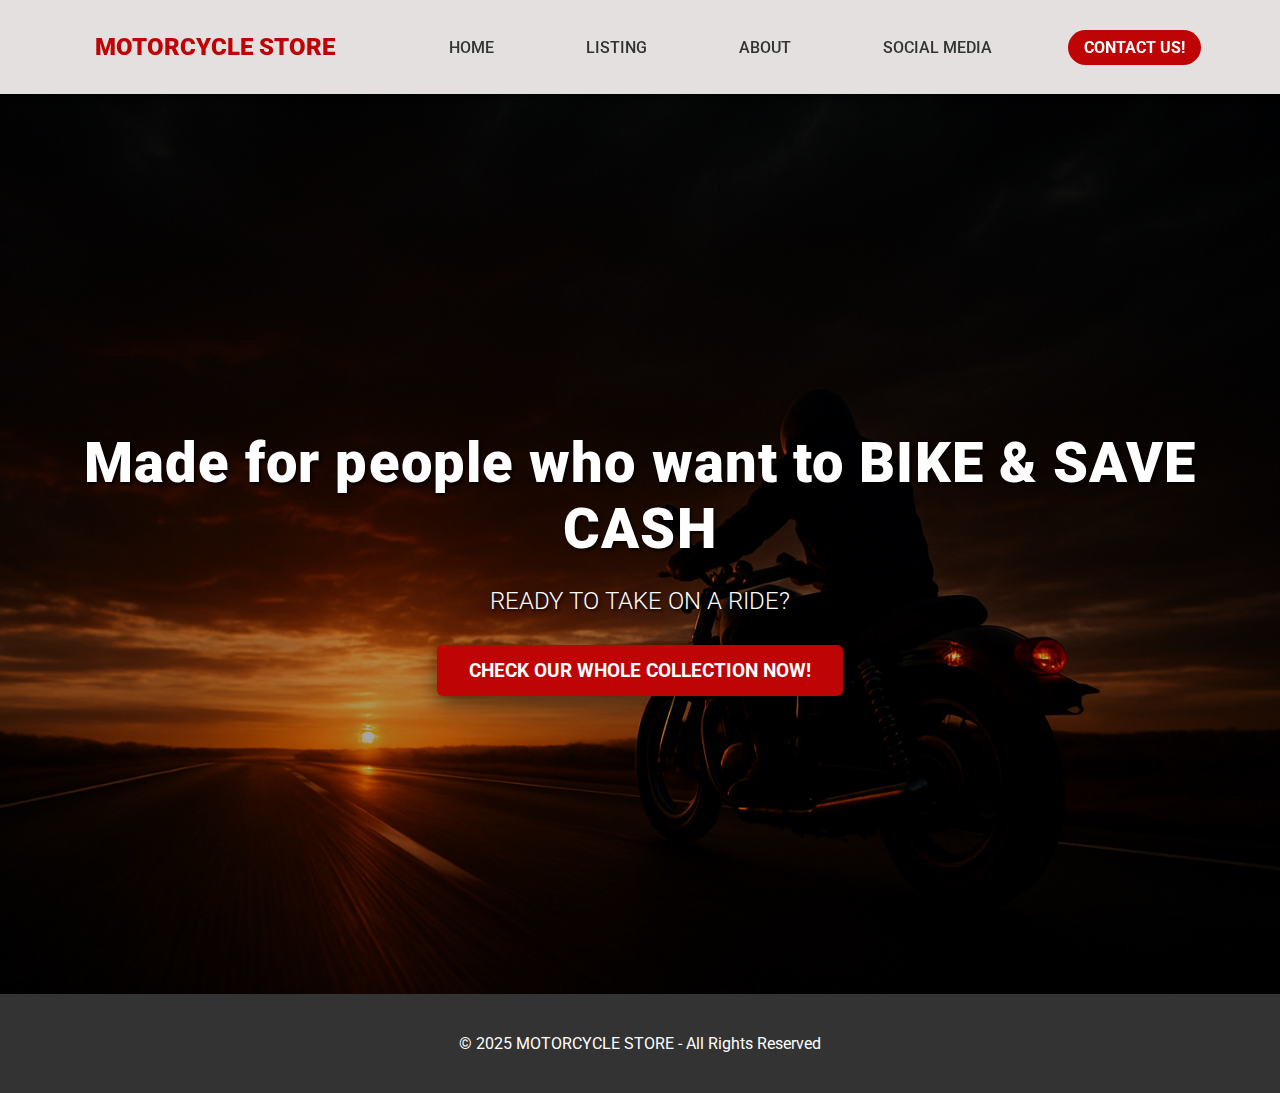
<file: index.html>
<!DOCTYPE html>
<html lang="en">
<head>
    <meta charset="UTF-8">
    <meta name="viewport" content="width=device-width, initial-scale=1.0">
    <title>MOTOSTORE</title>
    <link rel="stylesheet" href="styles.css">
    <link rel="preconnect" href="https://fonts.googleapis.com">
    <link rel="preconnect" href="https://fonts.gstatic.com" crossorigin>
    <link href="https://fonts.googleapis.com/css2?family=BBH+Sans+Bogle&family=Playfair+Display:ital,wght@0,400..900;1,400..900&family=Roboto:ital,wght@0,100..900;1,100..900&family=Rubik:ital,wght@0,300..900;1,300..900&display=swap" rel="stylesheet">

</head>
<body>
    <header>
        <div class="header-elements">
            <div class="logo">MOTORCYCLE STORE</div>
            <nav>
                <a href="index.html">HOME</a>
                <div class="dropdown">
                    <span>LISTING</span>
                    <div class="dropdown-menu">
                        <a href="LISTING/mini.html">LOW-CC</a>
                        <a href="LISTING/medium.html">MIDIUM-CC</a>
                        <a href="LISTING/big.html">BIG-CC</a>
                        <a href="LISTING/all.html">ALL</a>
                    </div>
                </div>
                <a href="about.html">ABOUT</a>
                <a href="social.html">SOCIAL MEDIA</a>
                <a class="contact" href="contact.html">CONTACT US!</a>
                
            </nav>
        </div>
    </header>

    <section class="home-section">
        <div class="home-content">
            <h1>Made for people who want to BIKE & SAVE CASH</h1>
            <p>READY TO TAKE ON A RIDE?</p>
            <a href="LISTING/all.html" class="home-button">CHECK OUR WHOLE COLLECTION NOW!</a>
        </div>
    </section>

    <footer>
        <p>&copy; 2025 MOTORCYCLE STORE - All Rights Reserved</p>
    </footer>
</body>
</html>
</file>
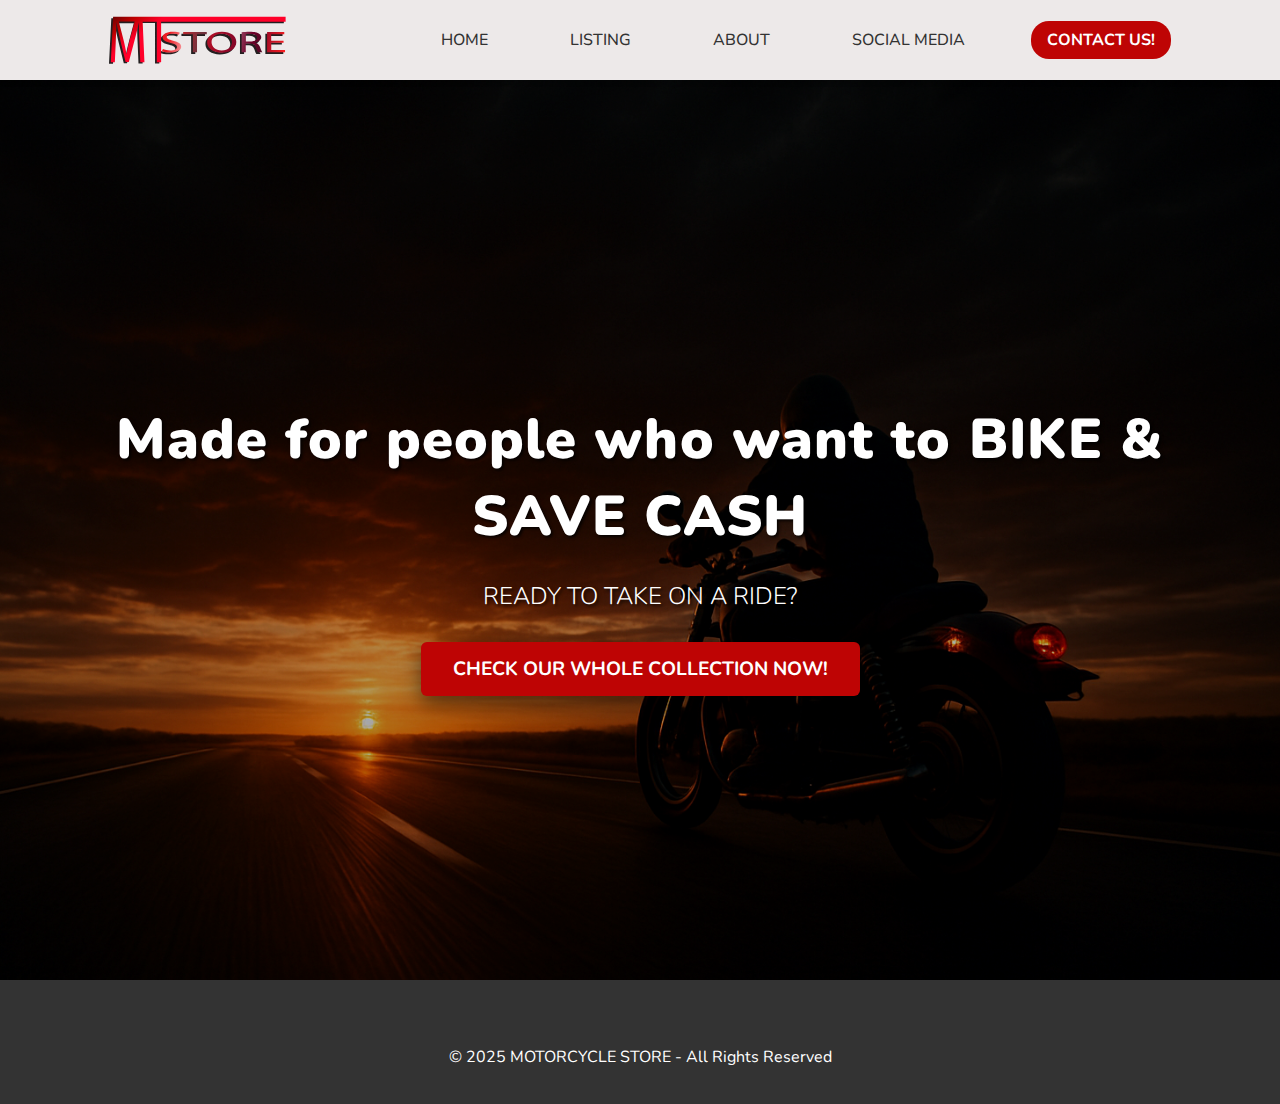
<file: PROJECT/index.html>
<!DOCTYPE html>
<html lang="en">
<head>
    <meta charset="UTF-8">
    <meta name="viewport" content="width=device-width, initial-scale=1.0">
    <title>MOTOSTORE</title>
    <link rel="stylesheet" href="styles.css">
    <link rel="preconnect" href="https://fonts.googleapis.com">
<link rel="preconnect" href="https://fonts.gstatic.com" crossorigin>
<link href="https://fonts.googleapis.com/css2?family=Lato:ital,wght@0,100;0,300;0,400;0,700;0,900;1,100;1,300;1,400;1,700;1,900&family=Nunito:ital,wght@0,200..1000;1,200..1000&display=swap" rel="stylesheet">

</head>
<body>
    <header>
        <div class="header-elements">
            <div class="logo">
                <img src="MOTO-image/logo.svg" alt="logo image">
            </div>
            <nav>
                <a href="index.html">HOME</a>
                <div class="dropdown">
                    <span>LISTING</span>
                    <div class="dropdown-menu">
                        <a href="LISTING/mini.html">LOW-CC</a>
                        <a href="LISTING/medium.html">MEDIUM-CC</a>
                        <a href="LISTING/big.html">BIG-CC</a>
                        <a href="LISTING/all.html">ALL</a>
                    </div>
                </div>
                <a href="about.html">ABOUT</a>
                <a href="social.html">SOCIAL MEDIA</a>
                <a class="contact" href="contact.html">CONTACT US!</a>
                
            </nav>
        </div>
    </header>

    <section class="home-section">
        <div class="home-content">
            <h1>Made for people who want to BIKE & SAVE CASH</h1>
            <p>READY TO TAKE ON A RIDE?</p>
            <a href="LISTING/all.html" class="home-button">CHECK OUR WHOLE COLLECTION NOW!</a>
        </div>
    </section>

    <footer>
        <p style="text-align: center;">&copy; 2025 MOTORCYCLE STORE - All Rights Reserved</p>
    </footer>
</body>
</html>
</file>
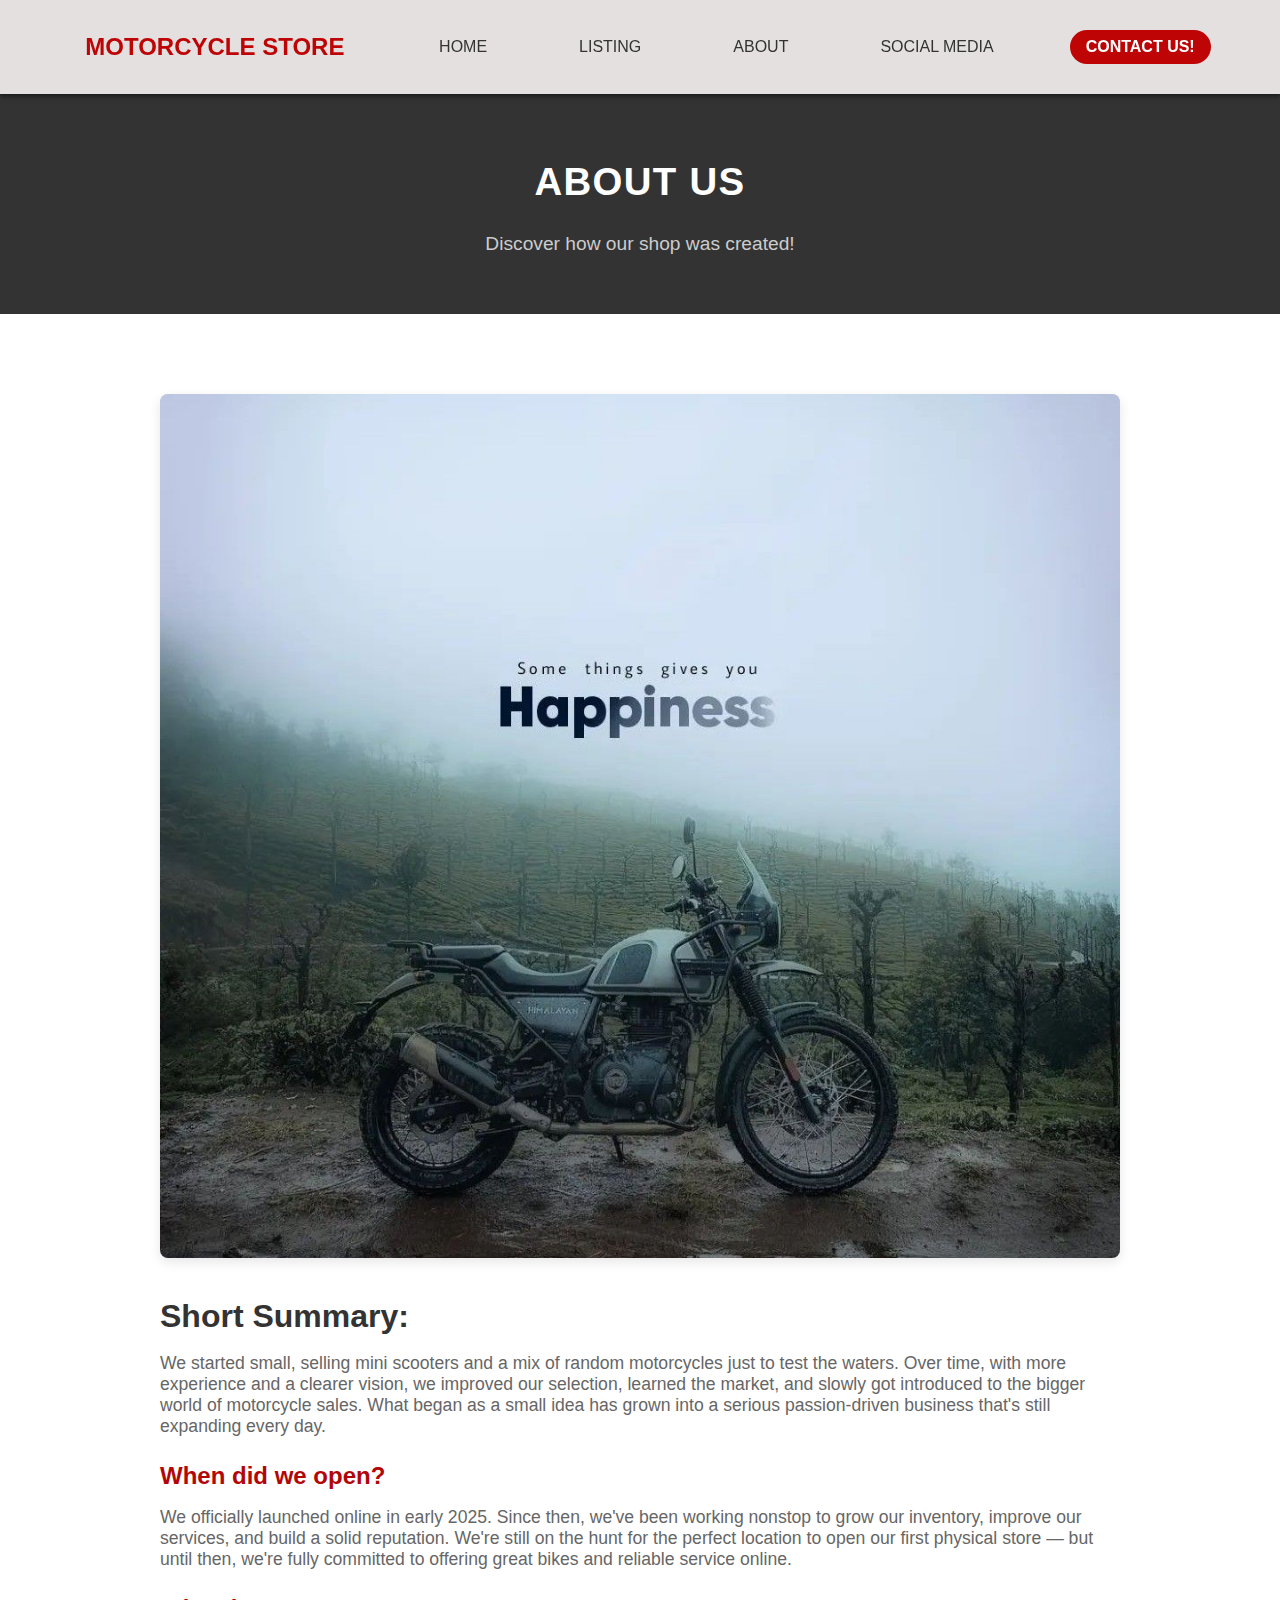
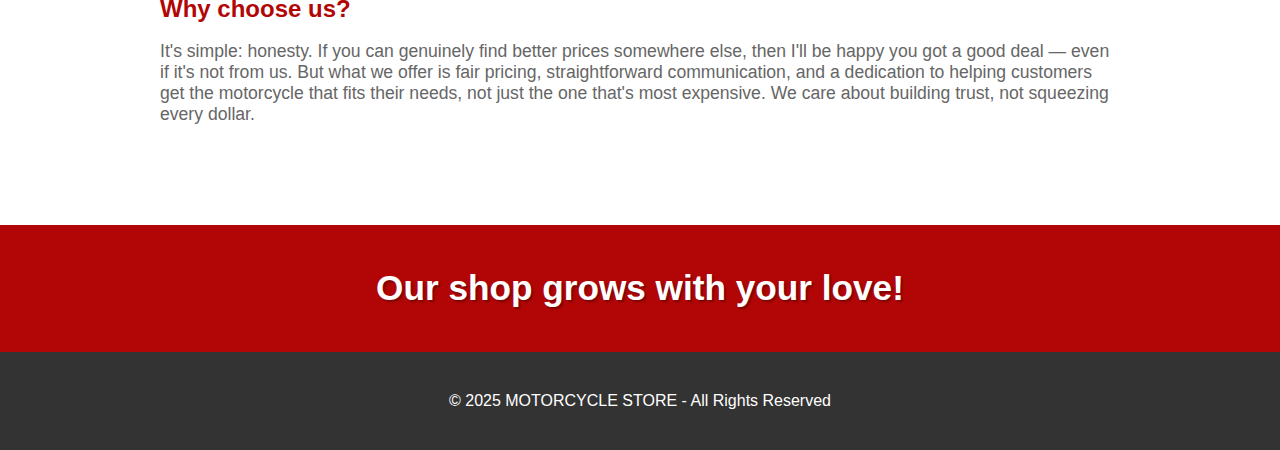
<file: about.html>
<!DOCTYPE html>
<html lang="en">
<head>
    <meta charset="UTF-8">
    <meta name="viewport" content="width=device-width, initial-scale=1.0">
    <link rel="stylesheet" href="styles.css">
    <title>About Us</title>
</head>
<body>
    <header>
        <div class="header-elements">
            <div class="logo">MOTORCYCLE STORE</div>
            <nav>
                <a href="index.html">HOME</a>
                <div class="dropdown">
                    <span>LISTING</span>
                    <div class="dropdown-menu">
                        <a href="LISTING/mini.html">LOW-CC</a>
                        <a href="LISTING/medium.html">MIDIUM-CC</a>
                        <a href="LISTING/big.html">BIG-CC</a>
                        <a href="LISTING/all.html">ALL</a>
                    </div>
                </div>
                <a href="about.html">ABOUT</a>
                <a href="social.html">SOCIAL MEDIA</a>
                <a class="contact" href="contact.html">CONTACT US!</a>
                
            </nav>
        </div>
    </header>

    <main>
        <section class="page-title">
            <div class="page-elements">
            <h1>ABOUT US</h1>
            <p>Discover how our shop was created!</p>
            </div>
        </section>

        <section class="about-section">
            <div class="about-image">
                <img src="MOTO-image/about.jpg" alt="">
            </div>
            <h1>Short Summary:</h1>
            <p>We started small, selling mini scooters and a mix of random motorcycles just to test the waters. Over time, with more experience and a clearer vision, we improved our selection, learned the market, and slowly got introduced to the bigger world of motorcycle sales. What began as a small idea has grown into a serious passion-driven business that's still expanding every day.</p>
            <h2>When did we open?</h2>
            <p>We officially launched online in early 2025. Since then, we've been working nonstop to grow our inventory, improve our services, and build a solid reputation. We're still on the hunt for the perfect location to open our first physical store — but until then, we're fully committed to offering great bikes and reliable service online.</p>
            <h2>Why choose us?</h2>
            <p>It's simple: honesty. If you can genuinely find better prices somewhere else, then I'll be happy you got a good deal — even if it's not from us. But what we offer is fair pricing, straightforward communication, and a dedication to helping customers get the motorcycle that fits their needs, not just the one that's most expensive. We care about building trust, not squeezing every dollar.</p>
        </section>

        <section class="catcher">
            <h1>Our shop grows with your love!</h1>
        </section>
    </main>

    <footer>
        <p>&copy; 2025 MOTORCYCLE STORE - All Rights Reserved</p>
    </footer>
</body>
</html>
</file>
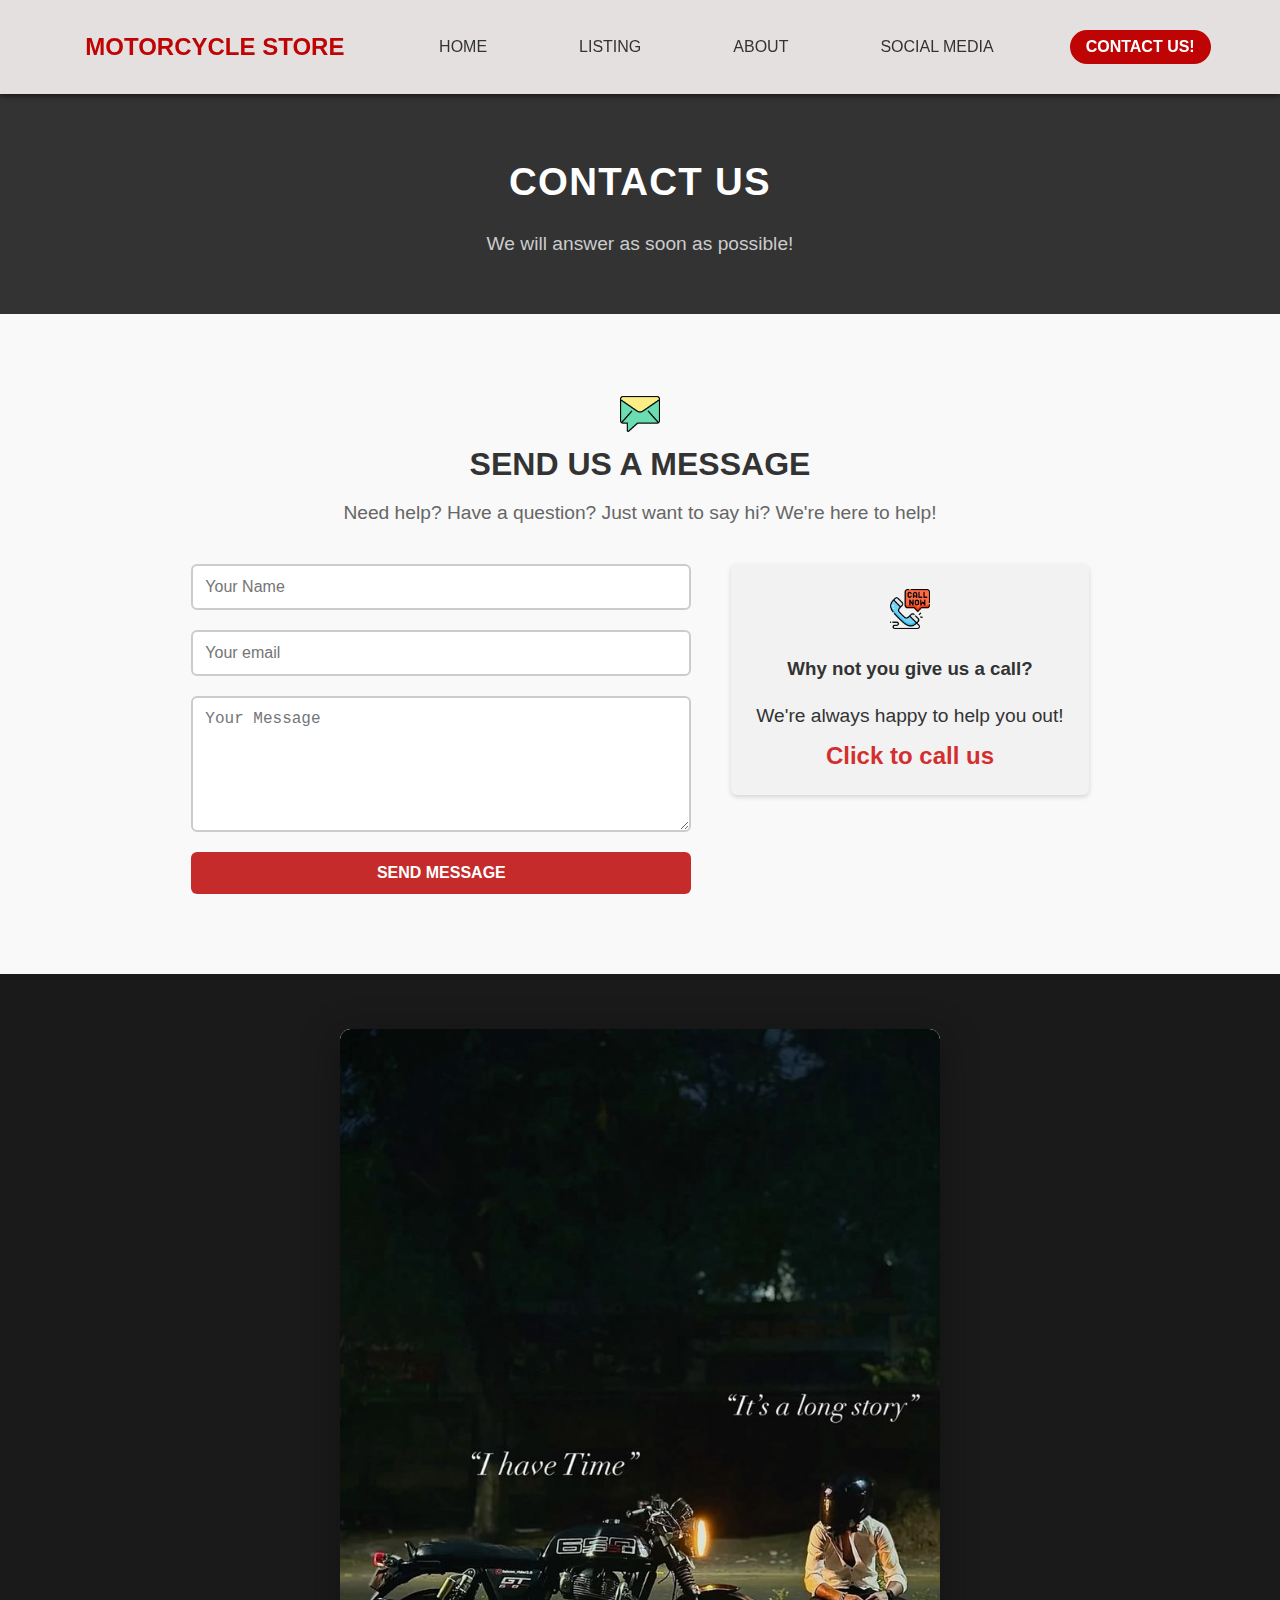
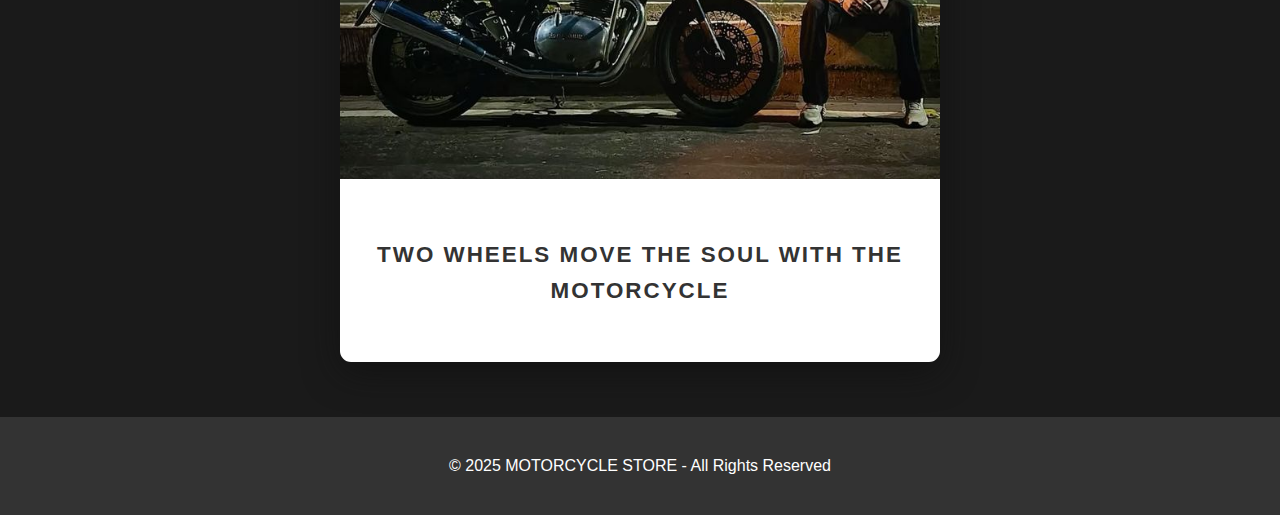
<file: contact.html>
<!DOCTYPE html>
<html lang="en">
<head>
    <meta charset="UTF-8">
    <meta name="viewport" content="width=device-width, initial-scale=1.0">
    <link rel="stylesheet" href="styles.css">
    <title>Contact Us</title>
</head>
<body>
    <header>
        <div class="header-elements">
            <div class="logo">MOTORCYCLE STORE</div>
            <nav>
                <a href="index.html">HOME</a>
                <div class="dropdown">
                    <span>LISTING</span>
                    <div class="dropdown-menu">
                        <a href="LISTING/mini.html">LOW-CC</a>
                        <a href="LISTING/medium.html">MIDIUM-CC</a>
                        <a href="LISTING/big.html">BIG-CC</a>
                        <a href="LISTING/all.html">ALL</a>
                    </div>
                </div>
                <a href="about.html">ABOUT</a>
                <a href="social.html">SOCIAL MEDIA</a>
                <a class="contact" href="contact.html">CONTACT US!</a>
                
            </nav>
        </div>
    </header>

    <main>
        <section class="page-title">
            <div class="page-elements">
            <h1>CONTACT US</h1>
            <p>We will answer as soon as possible!</p>
            </div>
        </section>

        <section id="contact" class="contact-section">
        <img src="ICONS/message.png" alt="Message Icon">
        <h2>SEND US A MESSAGE</h2>
        <p>Need help? Have a question? Just want to say hi? We're here to help!</p>
        
        <div class="contact-elements">
            <form class="contact-form">
                <input type="text" placeholder="Your Name" required>
                <input type="email" placeholder="Your email">
                <textarea placeholder="Your Message" rows="6"></textarea>
                <button type="submit">SEND MESSAGE</button>
            </form>

            <div class="contact-info">
                <img src="ICONS/call.png" alt="Call Icon">
                <h3>Why not you give us a call?</h3>
                <p>We're always happy to help you out!</p>
                <a href="" >Click to call us</a>
            </div>
        </div>
    </section>

    <section class="quote-section">
        <div class="quote-container">
            <div class="quote-image">
                <img src="MOTO-image/attracter.jpg" alt="">
            </div>
            <div class="quote-text">
                <h2>TWO WHEELS MOVE THE SOUL WITH THE MOTORCYCLE</h2>
            </div>  
        </div>
    </section>

    <footer>
        <p>&copy; 2025 MOTORCYCLE STORE - All Rights Reserved</p>
    </footer>
    </main>
</body>
</html>
</file>
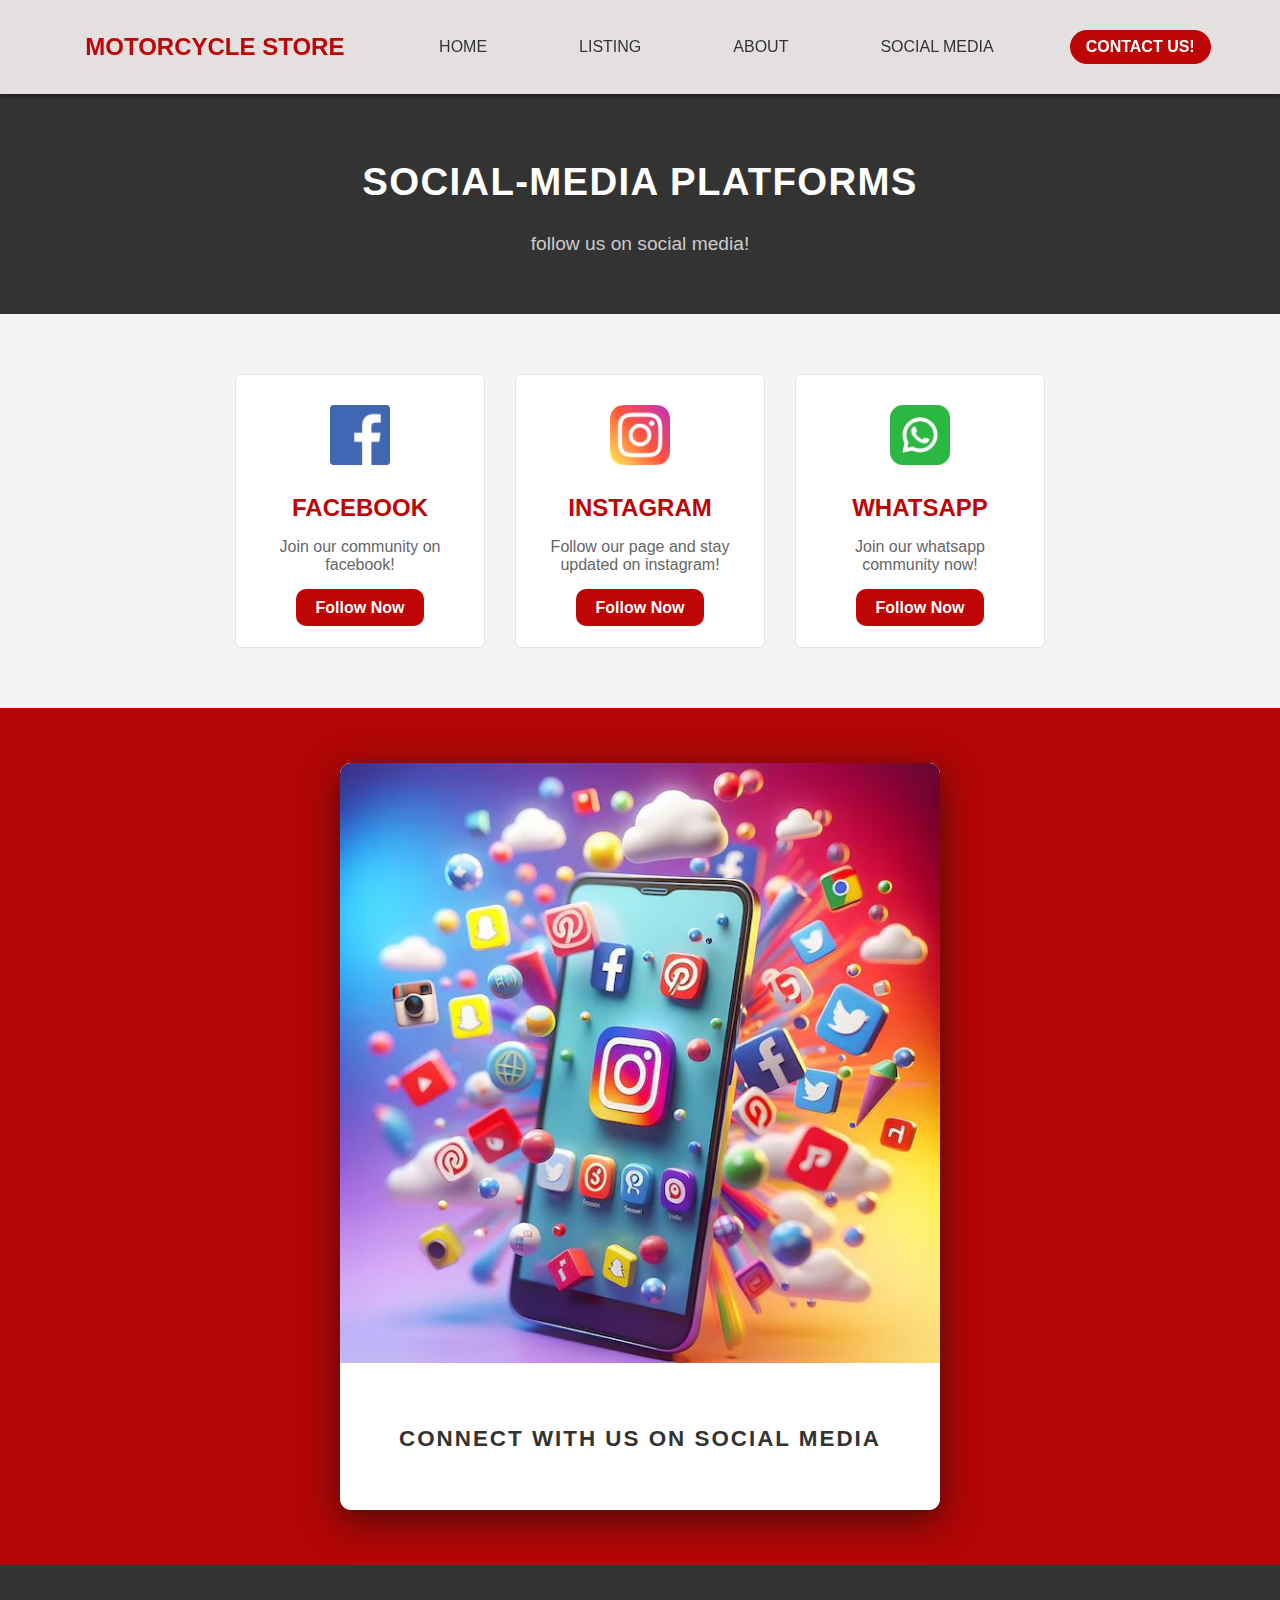
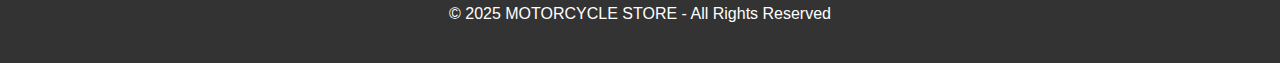
<file: social.html>
<!DOCTYPE html>
<html lang="en">
<head>
    <meta charset="UTF-8">
    <meta name="viewport" content="width=device-width, initial-scale=1.0">
    <link rel="stylesheet" href="styles.css">
    <title>social-media</title>
</head>
<body>
    <header>
        <div class="header-elements">
            <div class="logo">MOTORCYCLE STORE</div>
            <nav>
                <a href="index.html">HOME</a>
                <div class="dropdown">
                    <span>LISTING</span>
                    <div class="dropdown-menu">
                        <a href="LISTING/mini.html">LOW-CC</a>
                        <a href="LISTING/medium.html">MIDIUM-CC</a>
                        <a href="LISTING/big.html">BIG-CC</a>
                        <a href="LISTING/all.html">ALL</a>
                    </div>
                </div>
                <a href="about.html">ABOUT</a>
                <a href="social.html">SOCIAL MEDIA</a>
                <a class="contact" href="contact.html">CONTACT US!</a>
                
            </nav>
        </div>
    </header>

        <main>
            <section class="page-title">
                <div class="page-elements">
                    <h1>SOCIAL-MEDIA PLATFORMS</h1>
                    <p>follow us on social media!</p>
                </div>
            </section>

            <section class="social-media">
                <div class="social-media-container">

                    <div class="social-media-card">
                        <img src="ICONS/facebook.png" alt="">
                        <h3>FACEBOOK</h3>
                        <p>Join our community on facebook!</p>
                        <a href="#">Follow Now</a>
                    </div>

                    <div class="social-media-card">
                        <img src="ICONS/instagram.png" alt="">
                        <h3>INSTAGRAM</h3>
                        <p>Follow our page and stay updated on instagram!</p>
                        <a href="#">Follow Now</a>
                    </div>

                    <div class="social-media-card">
                        <img src="ICONS/whatsapp.png" alt="">
                        <h3>WHATSAPP</h3>
                        <p>Join our whatsapp community now!</p>
                        <a href="#">Follow Now</a>
                    </div>

                </div>

            </section>

            <section class="quote-section" style="background-color: hsl(0, 94%, 36%);">
                <div class="quote-container">
                    <div class="quote-image">
                        <img src="MOTO-image/social.jpg" alt="">
                    </div>
                    <div class="quote-text">
                        <h2>CONNECT WITH US ON SOCIAL MEDIA</h2>
                    </div>  
                </div>
            </section>

        </main>

    <footer>
        <p>&copy; 2025 MOTORCYCLE STORE - All Rights Reserved</p>
    </footer>
</body>
</html>
</file>
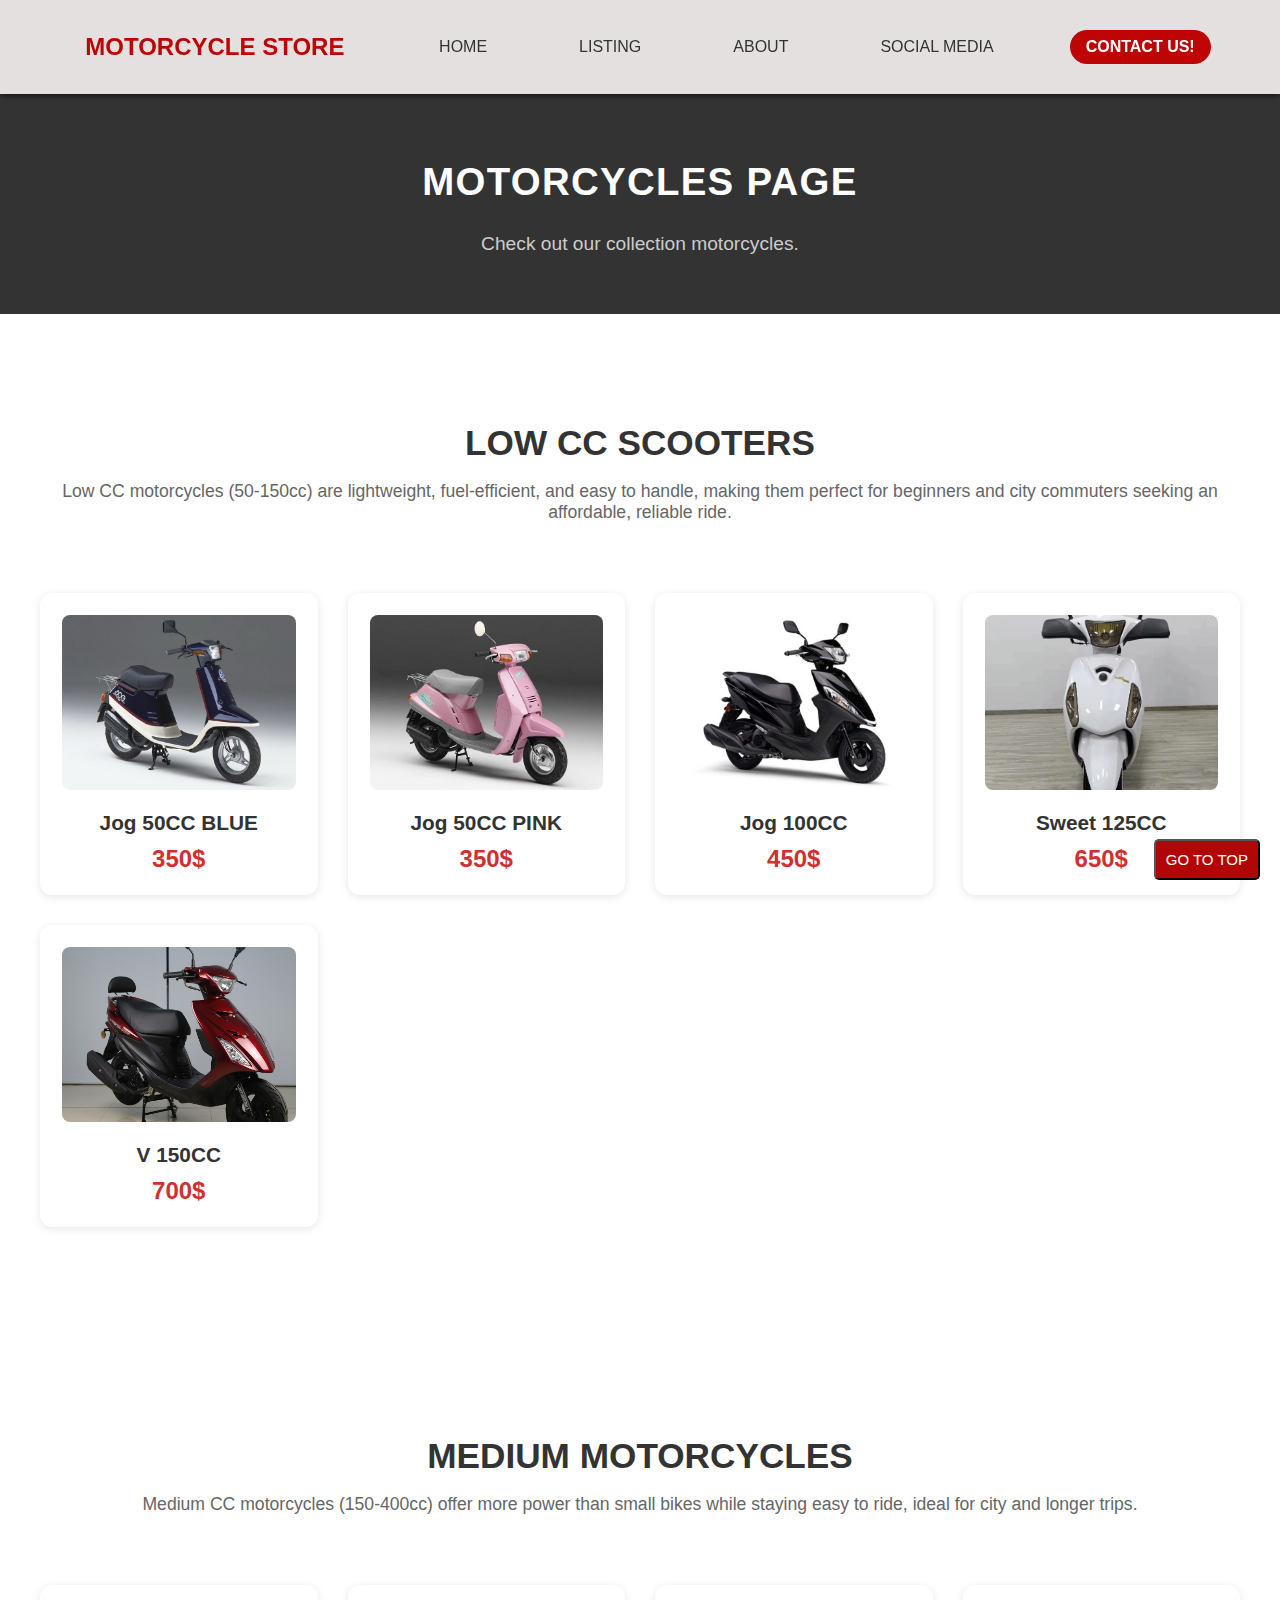
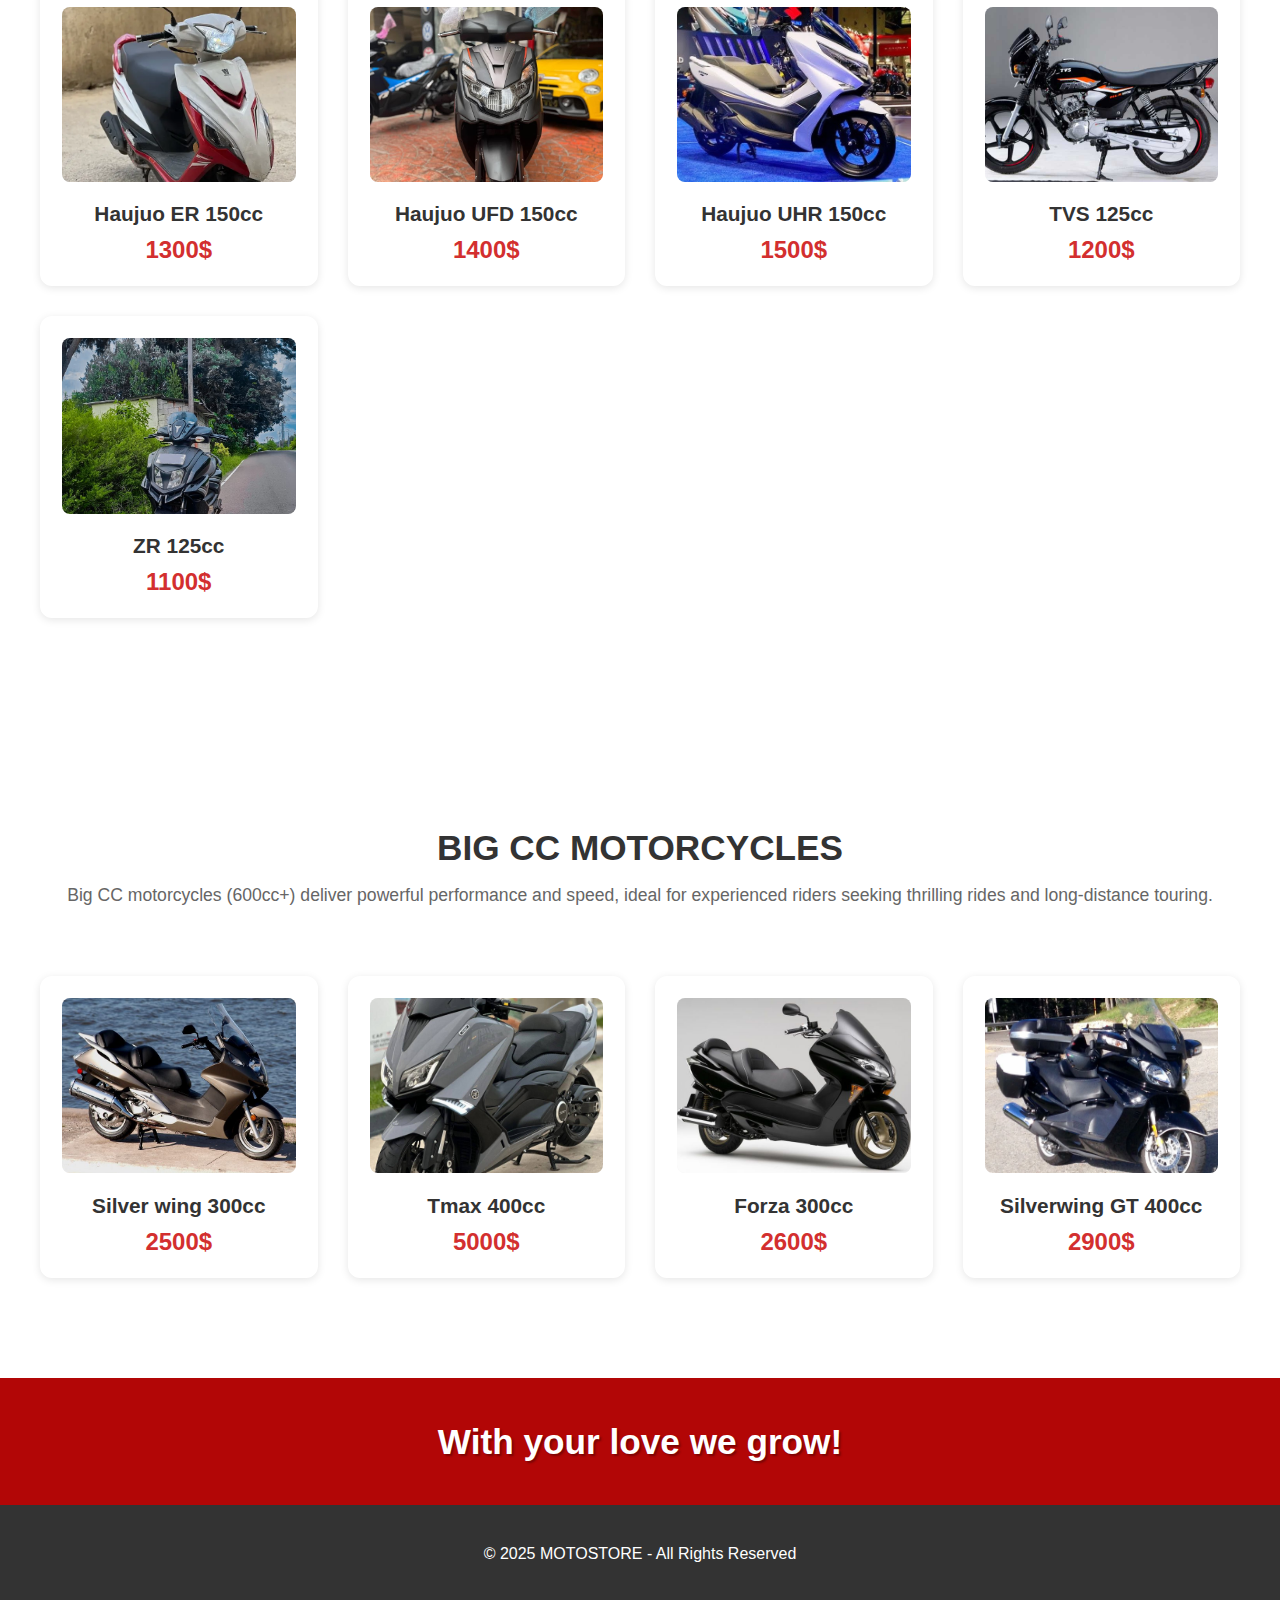
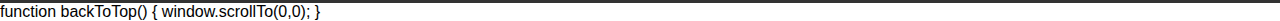
<file: LISTING/all.html>
<!DOCTYPE html>
<html lang="en">
<head>
    <meta charset="UTF-8">
    <meta name="viewport" content="width=device-width, initial-scale=1.0">
    <link rel="stylesheet" href="listingstyle.css">
    <title>All Motorcycles</title>
</head>
<body>
    <header>
        <div class="header-elements">
            <div class="logo">MOTORCYCLE STORE</div>
            <nav>
                <a href="../index.html">HOME</a>
                <div class="dropdown">
                    <span>LISTING</span>
                    <div class="dropdown-menu">
                        <a href="mini.html">LOW-CC</a>
                        <a href="medium.html">MIDIUM-CC</a>
                        <a href="big.html">BIG-CC</a>
                        <a href="all.html">ALL</a>
                    </div>
                </div>
                <a href="../about.html">ABOUT</a>
                <a href="../social.html">SOCIAL MEDIA</a>
                <a class="contact" href="../contact.html">CONTACT US!</a>
            </nav>
        </div>
    </header>

    <main>
        <section class="page-title">
            <div class="page-elements">
            <h1>MOTORCYCLES PAGE</h1>
            <p>Check out our collection motorcycles.</p>
            </div>
        </section>

        <section class="listing-section" id="listing">
            <h2>LOW CC SCOOTERS</h2>
            <p>Low CC motorcycles (50-150cc) are lightweight, fuel-efficient, and easy to handle, making them perfect for beginners and city commuters seeking an affordable, reliable ride.</p>

            <div class="motorcycle-grid">
                <div class="motorcycle-card">
                    <div class="bike-image">
                        <img src="../MOTO-image/jogBlue.png" alt="">
                    </div>
                    <h3>Jog 50CC BLUE</h3>
                    <p class="price">350$</p>
                </div>
            

                <div class="motorcycle-card">
                    <div class="bike-image">
                        <img src="../MOTO-image/jogPink.png" alt="">
                    </div>
                    <h3>Jog 50CC PINK</h3>
                    <p class="price">350$</p>
                </div>
            

                <div class="motorcycle-card">
                    <div class="bike-image">
                        <img src="../MOTO-image/jog100cc.jpg" alt="">
                    </div>
                    <h3>Jog 100CC</h3>
                    <p class="price">450$</p>
                </div>
            

                <div class="motorcycle-card">
                    <div class="bike-image">
                        <img src="../MOTO-image/sweet.jpg" alt="">
                    </div>
                    <h3>Sweet 125CC</h3>
                    <p class="price">650$</p>
                </div>

                <div class="motorcycle-card">
                    <div class="bike-image">
                        <img src="../MOTO-image/V150.avif" alt="">
                    </div>
                    <h3>V 150CC</h3>
                    <p class="price">700$</p>
                </div>

                </div>
            </div>
        </section>
        
        <section class="listing-section listing-section-medium-cc">
            <h2>MEDIUM MOTORCYCLES</h2>
            <p>Medium CC motorcycles (150-400cc) offer more power than small bikes while staying easy to ride, ideal for city and longer trips.</p>

            <div class="motorcycle-grid">
                <div class="motorcycle-card">
                    <div class="bike-image">
                        <img src="../MOTO-image/haojue-er.webp" alt="">
                    </div>
                    <h3>Haujuo ER 150cc</h3>
                    <p class="price">1300$</p>
                </div>

            <div class="motorcycle-card">
                <div class="bike-image">
                    <img src="../MOTO-image/haojue-ufd.jpg" alt="">
                </div>
                <h3>Haujuo UFD 150cc</h3>
                <p class="price">1400$</p>
            </div>

                <div class="motorcycle-card">
                    <div class="bike-image">
                        <img src="../MOTO-image/haojue-uhr.jpg" alt="">
                    </div>
                    <h3>Haujuo UHR 150cc</h3>
                    <p class="price">1500$</p>
                </div>

                <div class="motorcycle-card">
                    <div class="bike-image">
                        <img src="../MOTO-image/tvs.jpg" alt="">
                    </div>
                    <h3>TVS 125cc</h3>
                    <p class="price">1200$</p>
                </div>

                <div class="motorcycle-card">
                    <div class="bike-image">
                        <img src="../MOTO-image/zr.jpg" alt="">
                    </div>
                    <h3>ZR 125cc</h3>
                    <p class="price">1100$</p>
                </div>

            </div>
        </section>

        <section class="listing-section big-cc">
            <h2>BIG CC MOTORCYCLES</h2>
            <p>Big CC motorcycles (600cc+) deliver powerful performance and speed, ideal for experienced riders seeking thrilling rides and long-distance touring.</p>

            <div class="motorcycle-grid">
                <div class="motorcycle-card">
                    <div class="bike-image">
                        <img src="../MOTO-image/silverwing.jpg" alt="">
                    </div>
                    <h3>Silver wing 300cc</h3>
                    <p class="price">2500$</p>
                </div>

                <div class="motorcycle-card">
                    <div class="bike-image">
                        <img src="../MOTO-image/tmax.jpg" alt="">
                    </div>
                    <h3>Tmax 400cc</h3>
                    <p class="price">5000$</p>
                </div>

                <div class="motorcycle-card">
                    <div class="bike-image">
                        <img src="../MOTO-image/forza.jpg" alt="">
                    </div>
                    <h3>Forza 300cc</h3>
                    <p class="price">2600$</p>
                </div>

                <div class="motorcycle-card">
                    <div class="bike-image">
                        <img src="../MOTO-image/silverwing-gt.jpg" alt="">
                    </div>
                    <h3>Silverwing GT 400cc</h3>
                    <p class="price">2900$</p>
                </div>

            </div>

        </section>

        <section class="catcher">
            <h1>With your love we grow!</h1>
        </section>
    </main>

    <footer>
        <p>&copy; 2025 MOTOSTORE - All Rights Reserved</p>
    </footer>

    <button onclick="backToTop" id="back-to-top"> GO TO TOP</button>

    function backToTop() {
        window.scrollTo(0,0);
    }
    
</body>
</html>
</file>
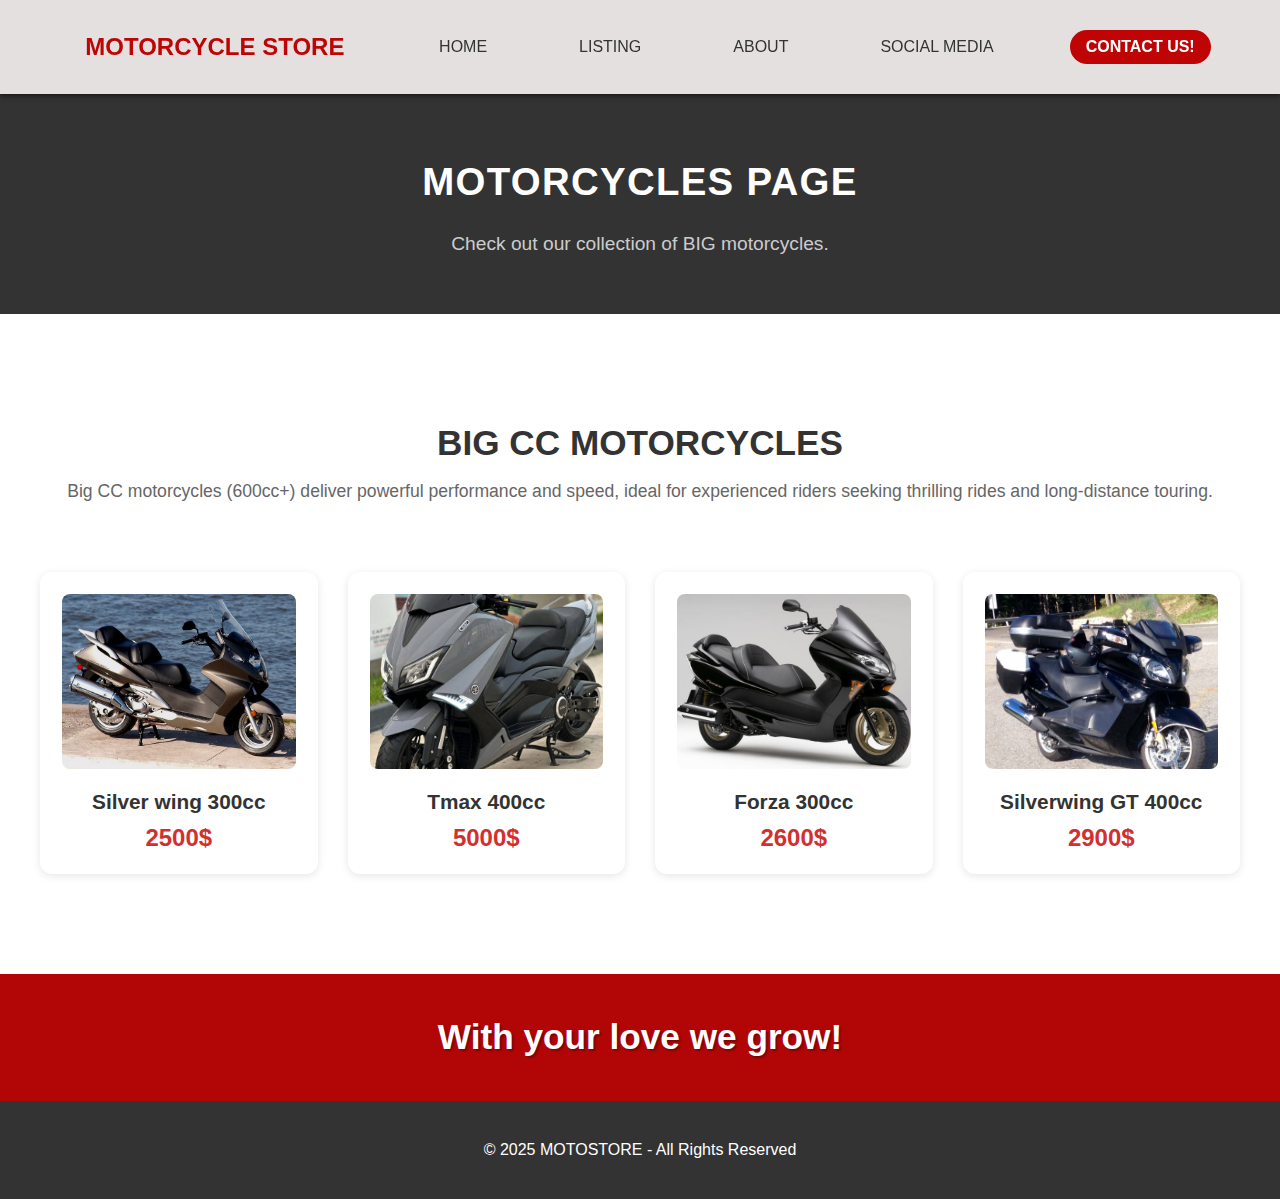
<file: LISTING/big.html>
<!DOCTYPE html>
<html lang="en">
<head>
    <meta charset="UTF-8">
    <meta name="viewport" content="width=device-width, initial-scale=1.0">
    <link rel="stylesheet" href="listingstyle.css">
    <title>Big Motorcycles</title>
</head>
<body>
    <header>
        <div class="header-elements">
            <div class="logo">MOTORCYCLE STORE</div>
            <nav>
                <a href="../index.html">HOME</a>
                <div class="dropdown">
                    <span>LISTING</span>
                    <div class="dropdown-menu">
                        <a href="mini.html">LOW-CC</a>
                        <a href="medium.html">MIDIUM-CC</a>
                        <a href="big.html">BIG-CC</a>
                        <a href="all.html">ALL</a>
                    </div>
                </div>
                <a href="../about.html">ABOUT</a>
                <a href="../social.html">SOCIAL MEDIA</a>
                <a class="contact" href="../contact.html">CONTACT US!</a>
            </nav>
        </div>
    </header>

    <main>
        <section class="page-title">
            <div class="page-elements">
            <h1>MOTORCYCLES PAGE</h1>
            <p>Check out our collection of BIG motorcycles.</p>
            </div>
        </section>

        <section class="listing-section big-cc">
            <h2>BIG CC MOTORCYCLES</h2>
            <p>Big CC motorcycles (600cc+) deliver powerful performance and speed, ideal for experienced riders seeking thrilling rides and long-distance touring.</p>

            <div class="motorcycle-grid">
                <div class="motorcycle-card">
                    <div class="bike-image">
                        <img src="../MOTO-image/silverwing.jpg" alt="">
                    </div>
                    <h3>Silver wing 300cc</h3>
                    <p class="price">2500$</p>
                </div>

                <div class="motorcycle-card">
                    <div class="bike-image">
                        <img src="../MOTO-image/tmax.jpg" alt="">
                    </div>
                    <h3>Tmax 400cc</h3>
                    <p class="price">5000$</p>
                </div>

                <div class="motorcycle-card">
                    <div class="bike-image">
                        <img src="../MOTO-image/forza.jpg" alt="">
                    </div>
                    <h3>Forza 300cc</h3>
                    <p class="price">2600$</p>
                </div>

                <div class="motorcycle-card">
                    <div class="bike-image">
                        <img src="../MOTO-image/silverwing-gt.jpg" alt="">
                    </div>
                    <h3>Silverwing GT 400cc</h3>
                    <p class="price">2900$</p>
                </div>

            </div>

        </section>

        <section class="catcher">
            <h1>With your love we grow!</h1>
        </section>
    </main>

    <footer>
        <p>&copy; 2025 MOTOSTORE - All Rights Reserved</p>
    </footer>
</body>
</html>
</file>
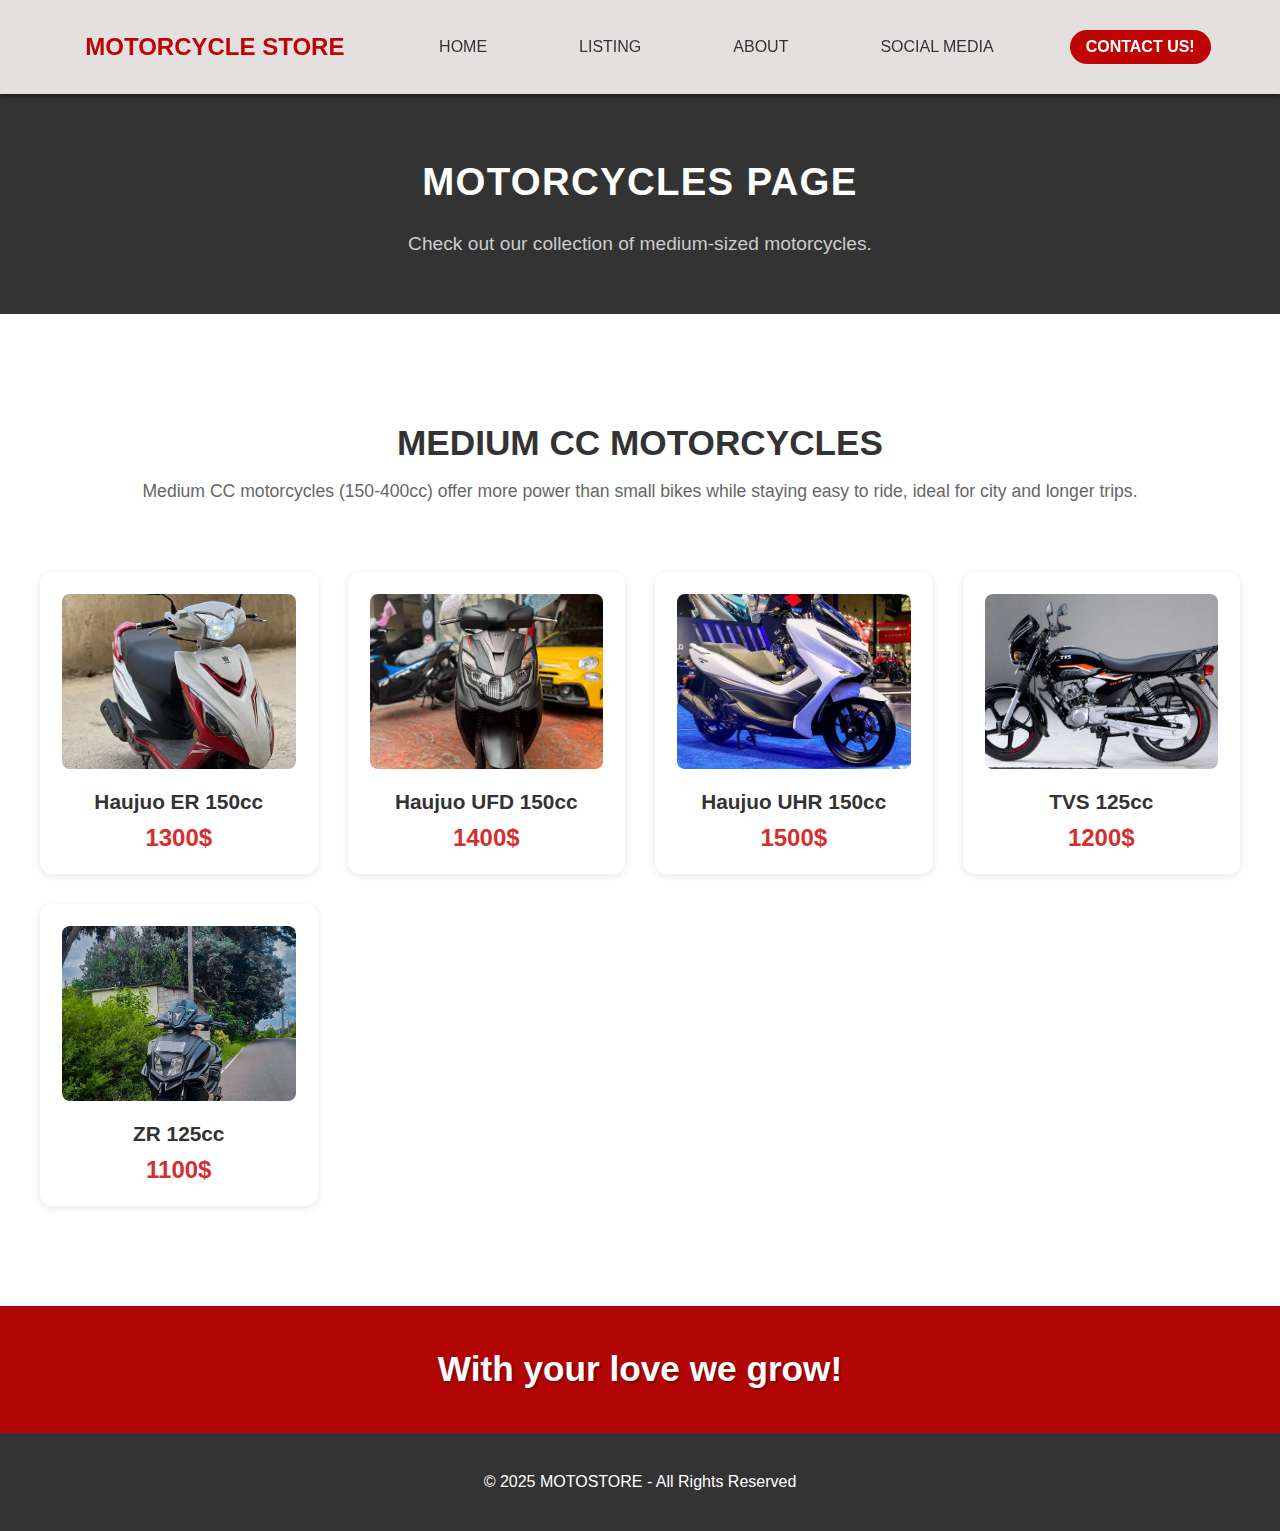
<file: LISTING/medium.html>
<!DOCTYPE html>
<html lang="en">
<head>
    <meta charset="UTF-8">
    <meta name="viewport" content="width=device-width, initial-scale=1.0">
    <link rel="stylesheet" href="listingstyle.css">
    <title>Medium Motorcycles</title>
</head>
<body>
   <header>
        <div class="header-elements">
            <div class="logo">MOTORCYCLE STORE</div>
            <nav>
                <a href="../index.html">HOME</a>
                <div class="dropdown">
                    <span>LISTING</span>
                    <div class="dropdown-menu">
                        <a href="mini.html">LOW-CC</a>
                        <a href="medium.html">MIDIUM-CC</a>
                        <a href="big.html">BIG-CC</a>
                        <a href="all.html">ALL</a>
                    </div>
                </div>
                <a href="../about.html">ABOUT</a>
                <a href="../social.html">SOCIAL MEDIA</a>
                <a class="contact" href="../contact.html">CONTACT US!</a>
            </nav>
        </div>
    </header>

    <main>
        <section class="page-title">
            <div class="page-elements">
            <h1>MOTORCYCLES PAGE</h1>
            <p>Check out our collection of medium-sized motorcycles.</p>
            </div>
        </section>

        <section class="listing-section listing-section-medium-cc">
            <h2>MEDIUM CC MOTORCYCLES</h2>
            <p>Medium CC motorcycles (150-400cc) offer more power than small bikes while staying easy to ride, ideal for city and longer trips.</p>

            <div class="motorcycle-grid">
                <div class="motorcycle-card">
                    <div class="bike-image">
                        <img src="../MOTO-image/haojue-er.webp" alt="">
                    </div>
                    <h3>Haujuo ER 150cc</h3>
                    <p class="price">1300$</p>
                </div>

            <div class="motorcycle-card">
                <div class="bike-image">
                    <img src="../MOTO-image/haojue-ufd.jpg" alt="">
                </div>
                <h3>Haujuo UFD 150cc</h3>
                <p class="price">1400$</p>
            </div>

                <div class="motorcycle-card">
                    <div class="bike-image">
                        <img src="../MOTO-image/haojue-uhr.jpg" alt="">
                    </div>
                    <h3>Haujuo UHR 150cc</h3>
                    <p class="price">1500$</p>
                </div>

                <div class="motorcycle-card">
                    <div class="bike-image">
                        <img src="../MOTO-image/tvs.jpg" alt="">
                    </div>
                    <h3>TVS 125cc</h3>
                    <p class="price">1200$</p>
                </div>

                <div class="motorcycle-card">
                    <div class="bike-image">
                        <img src="../MOTO-image/zr.jpg" alt="">
                    </div>
                    <h3>ZR 125cc</h3>
                    <p class="price">1100$</p>
                </div>

            </div>
        </section>

        <section class="catcher">
            <h1>With your love we grow!</h1>
        </section>
    </main>

    <footer>
        <p>&copy; 2025 MOTOSTORE - All Rights Reserved</p>
    </footer>
</body>
</html>
</file>
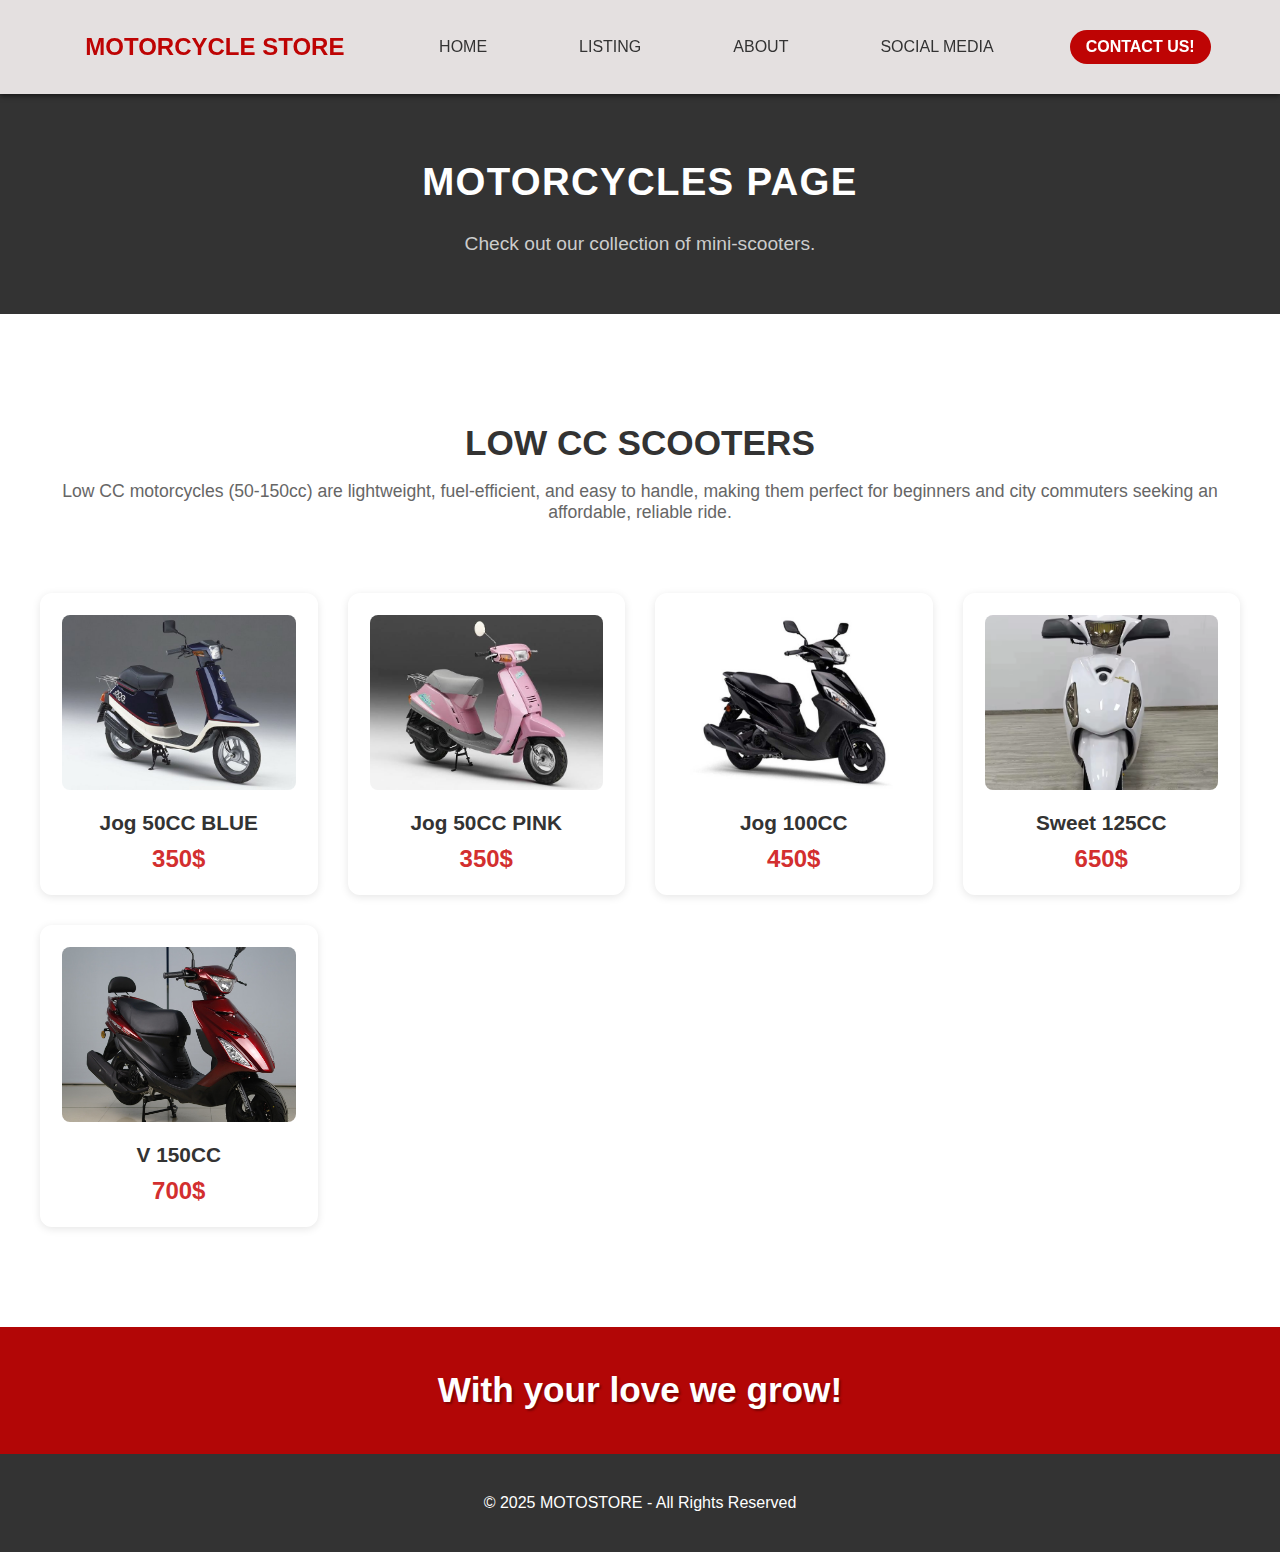
<file: LISTING/mini.html>
<!DOCTYPE html>
<html lang="en">
<head>
    <meta charset="UTF-8">
    <meta name="viewport" content="width=device-width, initial-scale=1.0">
    <link rel="stylesheet" href="listingstyle.css">
    <title>Mini Motorcycles</title>
</head>
<body>
    <header>
        <div class="header-elements">
            <div class="logo">MOTORCYCLE STORE</div>
            <nav>
                <a href="../index.html">HOME</a>
                <div class="dropdown">
                    <span>LISTING</span>
                    <div class="dropdown-menu">
                        <a href="mini.html">LOW-CC</a>
                        <a href="medium.html">MIDIUM-CC</a>
                        <a href="big.html">BIG-CC</a>
                        <a href="all.html">ALL</a>
                    </div>
                </div>
                <a href="../about.html">ABOUT</a>
                <a href="../social.html">SOCIAL MEDIA</a>
                <a class="contact" href="../contact.html">CONTACT US!</a>
            </nav>
        </div>
    </header>

    <main>
        <section class="page-title">
            <div class="page-elements">
            <h1>MOTORCYCLES PAGE</h1>
            <p>Check out our collection of mini-scooters.</p>
            </div>
        </section>

        <section class="listing-section" id="listing">
            <h2>LOW CC SCOOTERS</h2>
            <p>Low CC motorcycles (50-150cc) are lightweight, fuel-efficient, and easy to handle, making them perfect for beginners and city commuters seeking an affordable, reliable ride.</p>

            <div class="motorcycle-grid">
                <div class="motorcycle-card">
                    <div class="bike-image">
                        <img src="../MOTO-image/jogBlue.png" alt="">
                    </div>
                    <h3>Jog 50CC BLUE</h3>
                    <div></div>
                    <p class="price">350$</p>
                </div>
            

                <div class="motorcycle-card">
                    <div class="bike-image">
                        <img src="../MOTO-image/jogPink.png" alt="">
                    </div>
                    <h3>Jog 50CC PINK</h3>
                    <p class="price">350$</p>
                </div>
            

                <div class="motorcycle-card">
                    <div class="bike-image">
                        <img src="../MOTO-image/jog100cc.jpg" alt="">
                    </div>
                    <h3>Jog 100CC</h3>
                    <p class="price">450$</p>
                </div>
            

                <div class="motorcycle-card">
                    <div class="bike-image">
                        <img src="../MOTO-image/sweet.jpg" alt="">
                    </div>
                    <h3>Sweet 125CC</h3>
                    <p class="price">650$</p>
                </div>

                <div class="motorcycle-card">
                    <div class="bike-image">
                        <img src="../MOTO-image/V150.avif" alt="">
                    </div>
                    <h3>V 150CC</h3>
                    <p class="price">700$</p>
                </div>

                </div>
            </div>
        </section>

        <section class="catcher">
            <h1>With your love we grow!</h1>
        </section>
    </main>
    <footer>
        <p>&copy; 2025 MOTOSTORE - All Rights Reserved</p>
    </footer>
</body>
</html>
</file>
<file: styles.css>
*{
    box-sizing: border-box;
}
body{
    font-family: "Roboto", sans-serif;
    background-color: #ffffff;
    margin: 0;
    padding: 0;
    width: 100%;
    overflow-x: hidden;
    display: flex;
    flex-direction: column ;
    min-height: 100vh;
}

main{
    flex: 1;
}
header{
    background-color: hsla(0, 8%, 80%, 0.568);
    position: sticky;
    top: 0;
    left: 0; 
    right: 0;
    box-shadow: 0 2px 5px hsla(0, 0%, 0%, 0.549);
    padding: 25px 38px;
    z-index: 1000;
}

.logo{
    font-size: 1.5rem;
    font-weight:900;
    color: hsl(0, 96%, 38%);
    padding: 8px 16px;
}
.logo:hover{
    transform: scale(1.1);
}
.dropdown{
    display: inline-block;
    position: relative;
}
.dropdown span{
    text-decoration: none;
    font-weight: 500;
    color: #333;
    padding: 8px 16px;
    cursor: pointer;
    display: inline-block;
}
.dropdown span:hover{
    font-size: 1rem;
    font-weight: 600;
    border-radius: 18px;
    transform: scale(1.1);
}
.dropdown-menu{
    background-color: #ffffff;
    display: none;
    position: absolute;
    box-shadow: 0 2px 5px hsla(0, 0%, 0%, 0.15);
    min-width: 160px;
    border-radius: 8px;
    overflow: hidden;
    z-index: 1001;
}
.dropdown:hover .dropdown-menu{
    display:flex;
    flex-direction: column;
}
.dropdown-menu a{
    display: block;
    text-decoration : none;
    font-size: 1rem; 
    font-weight: 500;
    color : #333;
    padding: 8px 16px;
    margin: 0;
    padding:12px 20px
}
.dropdown-menu a:hover{
    font-size: 600;
    color: #ffffff;
    background-color: hsl(0, 96%, 38%);
    padding-left: 20px;
    transform: scale(1.1);
}
.header-elements{
    display: flex;
    justify-content: space-around;
    align-items: center;
    margin:0 auto;
}
header h1{
    font-size: 2.2rem;
    font-weight:900;
    letter-spacing: 1.8px;
    color: hsl(0, 96%, 38%);
}
header nav{
    display: flex;
    align-items: center;
    gap:60px;
}
header nav a{
    text-decoration : none;
    font-size: 1.8rem; 
    color : #333;
    font-size : 1rem;
    font-weight: 500;
    padding: 8px 16px;
    white-space: nowrap;
}
header nav a:hover{
    font-size: 1rem;
    font-size:600;
    color: #ffffff;
    background-color: hsl(0, 96%, 38%);
    border-radius: 18px;
    transform: scale(1.1);
}

header nav a.contact{
    font-weight: 700;
    color: white;
    background-color: hsl(0, 96%, 38%);
    border-radius: 18px;
}
header nav a.contact:hover{
    background-color: hsl(0, 96%, 30%);
    transform: scale(1.1);
}


.home-section{
    width: 100%;
    height: 100vh;
    margin: 0;
    background-image: url("MOTO-image/background.png");
    background-size: cover;
    background-position: center;
    background-repeat: no-repeat;
    display: flex;
    justify-content: center;
    align-items: center;
    text-align: center;
    position: relative;
    color:white;
    margin-top: 0;
    overflow: hidden;
}
.home-section::before{
    background-color: hsla(0, 0%, 0%, 0.3);
    content:'';
    position: absolute;
    top: 0;
    left: 0;
    right: 0;
    bottom:0;
}
.home-content{
    position: relative;
    padding:35px;
    z-index:1;
}
.home-content h1{
    font-size:3.5rem;
    font-weight: 900;
    margin-bottom: 25px;
    letter-spacing: 1.1px;
    text-shadow: 2px 2px 3px hsla(0, 0%, 0%, 0.8);
}

.home-content p{
    font-size: 1.5rem;
    font-weight: 300;
    margin-bottom: 0px;
    color: #fff;
    text-shadow: 2px 2px 3px hsla(0, 0%, 0%, 0.699);
    margin-bottom: 30px;
}
.home-button{
    display: inline-block;
    text-decoration: none;
    font-size: 1.2rem;
    font-weight: 700;
    background-color: hsl(0, 96%, 38%);
    color:white;
    border-radius: 20px;
    border: 2px solid transparent;
    padding:12px 30px;
    border-radius: 6px;
    box-shadow: 0 8px 20px rgba(0, 0, 0, 0.5)
}

.home-button:hover{
    background-color: hsl(0, 96%, 30%);
    color: black;
    box-shadow: 0 6px 20px rgb(183, 28, 28,0.4);
}
.home-button:active{
    transform: scale(0.9);
}


.page-title{
    background-color: #333;
    color: white;
    text-align: center;
    display: flex;
    justify-content:center;/* horizontal alignment */
    align-items: center; /*vertical alignment*/
    flex-direction: column;
    padding: 40px 0;;
}
.page-title h1{
    font-size: 2.4rem;
    font-weight: 700;
    color: #fff;
    margin-bottom: 10px;
    letter-spacing: 1.3px;
    text-shadow: 1px 1pxp 3px hsla(0, 0%, 0%, 0.519)
}
.page-title p{
    color: #ccc;
    font-size: 1.2rem;
}
.page-elements{
    display:flex;
    flex-direction: column;
}
.page-elements:hover{
    transform: scale(1.1);
}


.about-section{
    background-color: #fff;
    padding: 80px 20px;
    margin: 0 auto;
    max-width:1000px;
}
.about-image{
    width:100%;
    max-width: 1000px;
    height: auto;
    background-color:#ddd;
    color:#999;
    border-radius:8px;
    display:block;
    margin: 0 auto 40px;
    overflow: hidden;
    box-shadow: 0 4px 12px rgba(0, 0, 0, 0.1)
}
.about-image img{
    width: 100%;
    height: auto;
    object-fit: cover;
    display: block;
}
.about-section h1{
    color:#333;
    font-size: 2rem;
    font-weight:700;
    margin-bottom: 15px;
    margin-top:30px;
}
.about-section h2{
    color: hsl(0, 94%, 36%);
    font-size:1.5rem;
    font-weight: 600;
    margin-bottom: 10px;
    margin-top: 25px;
}
.about-section p{
    color: #666;
    font-size:1.1rem;
    margin-bottom: 20px;
}


.catcher{
    background-color: hsl(0, 94%, 36%);
    padding: 20px 10px;
    text-align: center;;
}
.catcher h1{
    color: white;
    font-size: 2.2rem;
    font-weight: 700;
    text-shadow: 2px 2px 2px rgba(0, 0, 0, 0.3)
}

@media (max-width:600px){
    .page-title h1{
        font-size:2rem;
    }

    .about-image{
        height: 400px;
        max-width: 100%;
    }
    .about-image img{
        object-fit: contain;
        max-width: 100%;
    }
    .about-section h1{
        font-size: 1.6rem;
    }

    .about-catcher{
        height: auto;
    }
    .about-catcher h1{
        font-size:1.5rem;
    }

}


.quote-section{
    padding: 55px 20px;
    background-color: #1a1a1a;
    display: flex;
    justify-content: center;
    align-items: center;
}
.quote-container{
    max-width: 600px;
    width:100%;
    background-color: #fff;
    border-radius: 11px;
    overflow: hidden;
    box-shadow: 0 10px 35px rgba(14, 14, 14, 0.622);
}
.quote-image {
    width: 100%;
    border-radius: 10px 10px 0 0;
    overflow: hidden;
}
.quote-image img{
    width: 100%;
    height: auto;
    object-fit:cover;
}
.quote-text{
    padding: 35px 30px;
    text-align: center;

}
.quote-text h2{
    font-size: 1.4rem;
    font-weight: 900;
    color: #333;
    letter-spacing: 2px;
    line-height:1.6;
}

@media (max-width: 600px) {
    .quote-image{
        aspect-ratio: 1/1;
    }
    .quote-text  h2{
        font-size: 1.1rem;
    }
    .quote-text{
        padding:28px 19px;
    }
}


.contact-section{
    background-color: #f9f9f9;
    padding: 80px 20px;
    text-align: center;
}
.contact-section h2{
    font-size: 2rem;
    margin: 8px;
    color: #333;
    display: flex;
    align-items: center;
    justify-content: center;
    gap: 12px;
}
.contact-section p{
    font-size: 1.2rem;
    color: #666;
    margin-bottom: 40px;
}
.contact-section img{
    width:40px;
    height:40px;
}
.contact-section img:hover{
    transform: scale()
}
.contact-elements{
    display: flex;
    justify-content: center;
    align-items: flex-start;
    gap: 40px;
    flex-wrap: wrap;
}
.contact-form{
    display: flex;
    flex-direction: column;
    flex:1;
    gap: 20px;
    min-width: 270px;
    max-width:500px;
}
.contact-form input{
    font-size: 1rem;
    width:100%;
    max-width:100%;
    padding: 12px;
    box-sizing: border-box;
    border-radius: 6px;
    border: 2px solid hsl(0, 0%, 80%);
    color: #666;
}
.contact-form textarea{
    font-size: 1rem;
    width:100%;
    max-width:100%;
    padding: 12px;
    box-sizing: border-box;
    border-radius:6px;
    border: 2px solid hsl(0, 0%, 80%);
    color: #666;
}

.contact-form button{
    background-color: hsl(0, 64%, 47%);
    color: white;
    padding: 12px;
    border: none;
    border-radius:6px;
    font-size: 1rem;
    font-weight:600;
    cursor: pointer;

}
.contact-form button:hover{
    background-color: hsla(0, 96%, 38%);
    color: white;
}
.contact-info{
    text-align: center;
    padding:25px;
    background-color: hsl(0, 0%, 95%);
    border-radius: 6px;
    box-shadow: 0 2px 5px rgb(0, 0, 0, 0.15);
    display: flex;
    flex-direction: column;
    align-items: center;
    gap: 10px;
}
.contact-info img{
    width: 40px;
    height: 40px;
}
.contact-section img:hover{
    transform: scale(1.1);
}
.contact-info h3{
    margin-bottom:10px;
    color:#333;
}
.contact-info p{
    margin: 5px 0;
    color: #333;
}
.contact-info a{
    display: inline-block;
    text-decoration: none;
    color: #d32f2f;
    font-size: 1.5rem;
    font-weight: 600;
}
.contact-info a:hover{
    color: hsl(0, 96%, 30%);
    /* background-color: hsl(0, 96%, 38%);
    border-radius: 10px; */
}
.contact-form input:focus, .contact-form textarea:focus{
    border-color: hsl(0, 96%, 38%);
    outline: none;
    box-shadow: 0 0 5px hsla(0, 96%, 38%, 0.195);
}


.social-media{
    background-color: #f4f4f4;
    display: flex;
    justify-content: center;
    align-items: center;
    padding: 60px 20px;
}
.social-media-container{
    display: flex;
    justify-content: center;
    align-items: center;
    flex-wrap: wrap;
    gap: 30px;
    width: 100%;
    margin: 0 auto;
}
.social-media-card{
    background-color: white;
    border: 1px solid rgb(227, 227, 227);
    border-radius: 6px;
    width: 250px;
    padding: 30px 20px;
    text-align: center;
}
.social-media-card:hover{
    transform:scale(1.05);
    box-shadow: 0 5px 10px rgba(0, 0, 0, 0.159)
}
.social-media-card h3{
    font-size: 1.5rem;
    color: hsl(0, 96%, 38%);
    margin: 10px 0;
}
.social-media-card p{
    color: #666;
    font-size: 1rem;
    margin-bottom: 25px;
}
.social-media-card img{
    width: 60px;
    height: 60px;
    object-fit: contain;
    margin-bottom: 15px;
}
.social-media-card a{
    color: white;
    background-color: hsl(0, 96%, 38%);
    font-weight: 600;
    text-decoration: none;
    display: inline block;
    padding: 10px 20px;
    border-radius: 10px;
}
.social-media-card a:hover{
    background-color: hsl(0, 96%, 30%);
    transform: scale(1.05);
}


footer{
    font-size: 1rem;
    background-color: #333;
    color: white;
    text-align: center;
    padding: 24px;
    width:100%;
}


@media(max-width:1000px){
    header{
        padding: 14px 18px;
    }
    header h1{
        font-size: 1.5rem;
    }
    header nav{
        gap: 15px;
    }
    header nav a{
        font-size: 0.9rem;
    }
}

@media(max-width:600px){
    .home-content h1{
        font-size: 2.2rem;
    }
    .home-content p{
        font-size: 1.2rem;
    }
    .content-form{
        min-width:100%;
    }
    header{
        padding: 15px 20px;
    }
    .navigation{
        gap: 20px;
    }

    header{
        position: relative;
        padding: 15px 20px;
    }
    .header-elements{
        flex-direction: column;
        align-items: center;
        gap: 10px;
    }
    .logo{
        font-size: 1.2rem;
    }
    header nav{
        flex-wrap:wrap;
        gap: 10px;
        width: 100%;
    }
    header nav a{
        padding: 9px;
        text-align: center;
        width: 100%;
    }
    .dropdown{
        text-align: center;
        width: 100%;
    }
    .dropdown span{
        width: 100%;
        text-align: center;
        display: block;
        box-sizing: border-box;
        padding: 9px;
    }
    .dropdown-menu{
        width: 100%;
        padding: 0;
        margin-top: 5px;
    }
    .dropdown-menu a{
        width: 100%;
        text-align: center;
    }
    header nav a.contact{
        margin-left: 0;
        width: 100%;
    }
    .dropdown-menu{
        position: static;
        width: 100%;
    }
    header nav a:hover{
        background-color: hsl(0, 96%, 38%);
        color: white;
    }

    .about-image img{
        object-fit: cover;
        height: 100%;
        width: 100%;
    }

    .home-section h1{
        font-size: 1.5rem;
    }
    .home-section p{
        font-size: 1.3rem;
    }
    .home-button{
        font-size: 1.1rem;
    }

}
</file>
<file: PROJECT/styles.css>
@import url('https://fonts.googleapis.com/css2?family=Figtree:ital,wght@0,300..900;1,300..900&family=Lato:ital,wght@0,100;0,300;0,400;0,700;0,900;1,100;1,300;1,400;1,700;1,900&family=Nunito:ital,wght@0,200..1000;1,200..1000&display=swap');
*{
    box-sizing: border-box;
}
body{
    font-family:"Nunito";
    background-color: #ffffff;
    margin: 0;
    padding: 0;
    width: 100%;
    overflow-x: hidden;
    display: flex;
    flex-direction: column ;
    min-height: 100vh;
}

main{
    flex: 1;
}
header{
    background-color: hsla(0, 8%, 90%, 0.8);
    position: sticky;
    box-shadow: 0 2px 5px hsla(0, 0%, 0%, 0.149);
    padding: 15px 38px;
    z-index: 1000;
}

.logo{
    display: flex;
    align-items: center;
}
.logo img{
    height: 50px;
    width: auto;
}
.logo h1{
    font-family: "Myriad Pro";
    color: hsl(0, 96%, 36%);
}
.logo:hover{
    transform: scale(1.1);
}
.dropdown{
    display: inline-block;
    position: relative;
}
.dropdown span{
    text-decoration: none;
    font-weight: 500;
    color: #333;
    padding: 8px 16px;
    cursor: pointer;
    display: inline-block;
}
.dropdown span:hover{
    font-size: 1rem;
    font-weight: 600;
    border-radius: 18px;
    transform: scale(1.1);
}
.dropdown-menu{
    background-color: #ffffff;
    display: none;
    position: absolute;
    box-shadow: 0 2px 5px hsla(0, 0%, 0%, 0.15);
    min-width: 160px;
    border-radius: 8px;
    overflow: hidden;
    z-index: 1001;
}
.dropdown:hover .dropdown-menu{
    display:flex;
    flex-direction: column;
}
.dropdown-menu a{
    display: block;
    text-decoration : none;
    font-size: 1rem; 
    font-weight: 500;
    color : #333;
    padding: 8px 16px;
    margin: 0;
}
.dropdown-menu a:hover{
    font-size: 600;
    color: #ffffff;
    background-color: hsl(0, 96%, 38%);
    padding-left: 20px;
    transform: scale(1.1);
}
.header-elements{
    display: flex;
    justify-content: space-around;
    align-items: center;
    margin:0 auto;
    max-width: 1200px;
    width:100%;
}
header h1{
    font-size: 2.2rem;
    font-weight:900;
    letter-spacing: 1.8px;
    color: hsl(0, 96%, 38%);
}
header nav{
    display: flex;
    align-items: center;
    gap:50px;
}
header nav a{
    text-decoration : none;
    font-size: 1.8rem; 
    color : #333;
    font-size : 1rem;
    font-weight: 500;
    padding: 8px 16px;
    white-space: nowrap;
}
header nav a:hover{
    font-size: 1rem;
    font-size:600;
    color: #ffffff;
    background-color: hsl(0, 96%, 38%);
    border-radius: 18px;
    transform: scale(1.1);
}

header nav a.contact{
    font-weight: 700;
    color: white;
    background-color: hsl(0, 96%, 38%);
    border-radius: 18px;
}
header nav a.contact:hover{
    background-color: hsl(0, 96%, 30%);
    transform: scale(1.1);
}


.home-section{
    width: 100%;
    height: 100vh;
    margin: 0;
    background-image: url("MOTO-image/background.png");
    background-size: cover;
    background-position: center;
    background-repeat: no-repeat;
    display: flex;
    justify-content: center;
    align-items: center;
    text-align: center;
    position: relative;
    color:white;
    margin-top: 0;
    overflow: hidden;
}
.home-section::before{
    background-color: hsla(0, 0%, 0%, 0.3);
    content:'';
    position: absolute;
    top: 0;
    left: 0;
    right: 0;
    bottom:0;
}
.home-content{
    position: relative;
    padding:35px;
    z-index:1;
}
.home-content h1{
    font-size:3.5rem;
    font-weight: 900;
    margin-bottom: 25px;
    letter-spacing: 1.1px;
    text-shadow: 2px 2px 3px hsla(0, 0%, 0%, 0.8);
}

.home-content p{
    font-size: 1.5rem;
    font-weight: 300;
    margin-bottom: 0px;
    color: #fff;
    text-shadow: 2px 2px 3px hsla(0, 0%, 0%, 0.699);
    margin-bottom: 30px;
}
.home-button{
    display: inline-block;
    text-decoration: none;
    font-size: 1.2rem;
    font-weight: 700;
    background-color: hsl(0, 96%, 38%);
    color:white;
    border-radius: 20px;
    border: 2px solid transparent;
    padding:12px 30px;
    border-radius: 6px;
    box-shadow: 0 8px 20px rgba(0, 0, 0, 0.5)
}

.home-button:hover{
    background-color: hsl(0, 96%, 30%);
    color: black;
    box-shadow: 0 6px 20px rgb(183, 28, 28,0.4);
}
.home-button:active{
    transform: scale(0.9);
}


.page-title{
    background-color: #333;
    color: white;
    text-align: center;
    display: flex;
    justify-content:center;/* horizontal alignment */
    align-items: center; /*vertical alignment*/
    flex-direction: column;
    padding: 40px 0;;
}
.page-title h1{
    font-size: 2.4rem;
    font-weight: 700;
    color: #fff;
    margin-bottom: 10px;
    letter-spacing: 1.3px;
    text-shadow: 1px 1pxp 3px hsla(0, 0%, 0%, 0.519)
}
.page-title p{
    color: #ccc;
    font-size: 1.2rem;
}
.page-elements{
    display:flex;
    flex-direction: column;
}
.page-elements:hover{
    transform: scale(1.1);
}
@media( max-width:600px){
    .page-title h1{
        font-size: 1.6rem;
    }
    .page-title p{
        font-size: 1rem;
    }
}


.about-section{
    background-color: #fff;
    padding: 80px 20px;
    margin: 0 auto;
    max-width:1000px;
}
.about-image{
    width:100%;
    max-width: 1000px;
    height: auto;
    background-color:#ddd;
    color:#999;
    border-radius:8px;
    display:block;
    margin: 0 auto 40px;
    overflow: hidden;
    box-shadow: 0 4px 12px rgba(0, 0, 0, 0.1)
}
.about-image img{
    width: 100%;
    height: auto;
    object-fit: cover;
    display: block;
}
.about-section h1{
    color:#333;
    font-size: 2rem;
    font-weight:700;
    margin-bottom: 15px;
    margin-top:30px;
}
.about-section h2{
    color: hsl(0, 94%, 36%);
    font-size:1.5rem;
    font-weight: 600;
    margin-bottom: 10px;
    margin-top: 25px;
}
.about-section p{
    color: #666;
    font-size:1.1rem;
    margin-bottom: 20px;
}


.catcher{
    background-color: hsl(0, 94%, 36%);
    padding: 20px 10px;
    text-align: center;;
}
.catcher h1{
    color: white;
    font-size: 2.2rem;
    font-weight: 700;
    text-shadow: 2px 2px 2px rgba(0, 0, 0, 0.3)
}

@media (max-width:600px){
    .page-title h1{
        font-size:2rem;
    }

    .about-image{
        height: 400px;
        max-width: 100%;
    }
    .about-image img{
        object-fit: contain;
        max-width: 100%;
    }
    .about-section h1{
        font-size: 1.6rem;
    }

    .about-catcher{
        height: auto;
    }
    .about-catcher h1{
        font-size:1.5rem;
    }

}


.quote-section{
    padding: 55px 20px;
    background-color: #1a1a1a;
    display: flex;
    justify-content: center;
    align-items: center;
}
.quote-container{
    max-width: 600px;
    width:100%;
    background-color: #fff;
    border-radius: 11px;
    overflow: hidden;
    box-shadow: 0 10px 35px rgba(14, 14, 14, 0.622);
}
.quote-image {
    width: 100%;
    border-radius: 10px 10px 0 0;
    overflow: hidden;
}
.quote-image img{
    width: 100%;
    height: auto;
    object-fit:cover;
}
.quote-text{
    padding: 35px 30px;
    text-align: center;

}
.quote-text h2{
    font-size: 1.4rem;
    font-weight: 900;
    color: #333;
    letter-spacing: 2px;
    line-height:1.6;
}

@media (max-width: 600px) {
    .quote-text  h2{
        font-size: 1.1rem;
    }
    .quote-text{
        padding:28px 19px;
    }
}


.contact-section{
    background-color: #f9f9f9;
    padding: 80px 20px;
    text-align: center;
}
.contact-section h2{
    font-size: 2rem;
    margin: 8px;
    color: #333;
    display: flex;
    align-items: center;
    justify-content: center;
    gap: 12px;
}
.contact-section p{
    font-size: 1.2rem;
    color: #666;
    margin-bottom: 40px;
}
.contact-section img{
    width:40px;
    height:40px;
}
.contact-section img:hover{
    transform: scale()
}
.contact-elements{
    display: flex;
    justify-content: center;
    align-items: flex-start;
    gap: 40px;
    flex-wrap: wrap;
}
.contact-form{
    display: flex;
    flex-direction: column;
    flex:1;
    gap: 20px;
    min-width: 270px;
    max-width:500px;
}
.contact-form input{
    font-size: 1rem;
    width:100%;
    max-width:100%;
    padding: 12px;
    box-sizing: border-box;
    border-radius: 6px;
    border: 2px solid hsl(0, 0%, 80%);
    color: #666;
}
.contact-form textarea{
    font-size: 1rem;
    width:100%;
    max-width:100%;
    padding: 12px;
    box-sizing: border-box;
    border-radius:6px;
    border: 2px solid hsl(0, 0%, 80%);
    color: #666;
}

.contact-form button{
    background-color: hsl(0, 64%, 47%);
    color: white;
    padding: 12px;
    border: none;
    border-radius:6px;
    font-size: 1rem;
    font-weight:600;
    cursor: pointer;

}
.contact-form button:hover{
    background-color: hsla(0, 96%, 38%);
    color: white;
}
.contact-info{
    text-align: center;
    padding:25px;
    background-color: hsl(0, 0%, 95%);
    border-radius: 6px;
    box-shadow: 0 2px 5px rgb(0, 0, 0, 0.15);
    display: flex;
    flex-direction: column;
    align-items: center;
    gap: 10px;
}
.contact-info img{
    width: 40px;
    height: 40px;
}
.contact-section img:hover{
    transform: scale(1.1);
}
.contact-info h3{
    margin-bottom:10px;
    color:#333;
}
.contact-info p{
    margin: 5px 0;
    color: #333;
}
.contact-info a{
    display: inline-block;
    text-decoration: none;
    color: #d32f2f;
    font-size: 1.5rem;
    font-weight: 600;
}
.contact-info a:hover{
    color: hsl(0, 96%, 30%);
}
.contact-form input:focus, .contact-form textarea:focus{
    border-color: hsl(0, 96%, 38%);
    outline: none;
    box-shadow: 0 0 5px hsla(0, 96%, 38%, 0.195);
}

.social-media-section{
    background-color: hsl(0, 96%, 38%);
    padding: 60px 0;
    position: relative;
}
.social-media{
    display: flex;
    justify-content: center;
    align-items: center;
    padding: 60px 20px;
}
.social-media-container{
    display: flex;
    justify-content: center;
    align-items: center;
    flex-wrap: wrap;
    gap: 30px;
    width: 100%;
    margin: 0 auto;
}
.social-media-card{
    background-color: white;
    border: 1px solid rgb(227, 227, 227);
    border-radius: 6px;
    width: 250px;
    padding: 30px 20px;
    text-align: center;
}
.social-media-card:hover{
    transform:scale(1.05);
    box-shadow: 0 5px 10px rgba(0, 0, 0, 0.159)
}
.social-media-card h3{
    font-size: 1.5rem;
    color: hsl(0, 96%, 38%);
    margin: 10px 0;
}
.social-media-card p{
    color: #666;
    font-size: 1rem;
    margin-bottom: 25px;
}
.social-media-card img{
    width: 60px;
    height: 60px;
    object-fit: contain;
    margin-bottom: 15px;
}
.social-media-card a{
    color: white;
    background-color: hsl(0, 96%, 38%);
    font-weight: 600;
    text-decoration: none;
    display: inline-block;
    padding: 10px 20px;
    border-radius: 10px;
}
.social-media-card a:hover{
    background-color: hsl(0, 96%, 30%);
    transform: scale(1.05);
}
.social-media-catcher{
    padding: 0 20px 0 20px;
    display: flex;
    justify-content: center;
    align-items: center;

}
.social-media-catcher-container{
    max-width: 600px;
    width: 100%;
    overflow: hidden;
}
.catcher-image{
    width: 80%;
    margin: 0 auto; 
    border-radius: 10px 10px 0 0;
    overflow: hidden;
}
.catcher-image img{
    width: 100%;
    height:auto;
    object-fit: cover;
}
.catcher-text{
    padding: 35px 30px;
    text-align: center;
}
.catcher-text h2{
    font-size: 1.8rem;
    font-weight: 900;
    color: white;
    letter-spacing: 2px;
    line-height:1.6;
}
@media (max-width: 600px) {
    .catcher-image{
        aspect-ratio: 4/5;
    }
    .catcher-text  h2{
        font-size: 1.1rem;
    }
    .catcher-text{
        padding:28px 19px;
    }
}


footer{
    font-size: 1rem;
    background-color: #333;
    color: white;
    padding: 50px 20px 20px 20px;
    width:100%;
}
.footer-content{
    display: grid;
    grid-template-columns: repeat(auto-fit, minmax(250px,1fr));
    gap:40px;
    padding-bottom: 30px;
    border-bottom: 1px solid black;
    max-width: 1200px;
    margin: 0 auto;
}
.footer-section h3{
    font-size: 1.4rem;
    color: hsl(0, 94%, 36%);
    margin-bottom: 13px;
}
.footer-section h4{
    font-size: 1.4rem;
    font-weight: 600;
    color: #fff;
    margin-bottom: 13px;
}
.footer-section p{
    font-size: 1rem;
    color: #ccc;
}
.footer-section nav{
    display: flex;
    flex-direction: column;
    gap: 10px;
}
.footer-section nav a{
    text-decoration: none;
    color: #ccc;
    font-size: 0.95rem;
    display: inline-block;
}
.footer-section nav a:hover{
    color: hsl(0, 96%, 38%);
}
.copy-rights{
    text-align: center;
    padding-top: 20px;
    margin-top: 20px;
}
.copy-right p{
    font-size: 0.9rem;
    color: #999;
    margin: 0;
}


#back-to-top{
    position: fixed;
    bottom: 20px;
    right: 20px;
    background-color: hsl(0, 94%, 36%);
    color: white;
    padding:10px;
    font-size: 15px;
    cursor: pointer;
    border-radius: 20px;
    border: none;
    display: none;
    align-items: center;
    justify-content: center;
}
#back-to-top.show{
    display: flex;
}
#back-to-top img{
    width: 20px;
    height: 20px;
}

@media(max-width:1000px){
    header{
        padding: 14px 18px;
    }
    header h1{
        font-size: 1.5rem;
    }
    header nav{
        gap: 15px;
    }
    header nav a{
        font-size: 0.9rem;
    }
}

@media(max-width:600px){

    .home-content h1{
        font-size: 2.2rem;
    }
    .home-content p{
        font-size: 1.2rem;
    }
    .content-form{
        min-width:100%;
    }
    header{
        padding: 15px 20px;
    }
    .navigation{
        gap: 20px;
    }

    header{
        position: relative;
        padding: 15px 20px;
    }
    .header-elements{
        flex-direction: column;
        align-items: center;
        gap: 10px;
    }
    header nav{
        flex-wrap:wrap;
        gap: 10px;
        width: 100%;
    }
    header nav a{
        padding: 9px;
        text-align: center;
        width: 100%;
    }
    .header-elements nav a:hover{
        background-color: transparent;
        color: hsl(0, 96%, 38%);
        font-weight: 900;
        transform: scale(1.1);
    }
    .dropdown{
        text-align: center;
        width: 100%;
    }
    .dropdown span{
        width: 100%;
        text-align: center;
        display: block;
        box-sizing: border-box;
        padding: 9px;
    }
    .dropdown-menu{
        width: 100%;
        padding: 0;
        margin-top: 5px;
    }
    .dropdown-menu a{
        width: 100%;
        text-align: center;
    }
    header nav a.contact{
        margin-left: 0;
        width: 100%;
    }
    header nav a.contact:hover{
    color: white;
    }
    .dropdown-menu{
        position: static;
        width: 100%;
    }

    .about-image img{
        object-fit: cover;
        height: 100%;
        width: 100%;
    }

    .home-section h1{
        font-size: 1.5rem;
    }
    .home-section p{
        font-size: 1.3rem;
    }
    .home-button{
        font-size: 1.1rem;
    }

}
</file>
<file: LISTING/listingstyle.css>
*{
    box-sizing: border-box;
}
body{
    font-family: "Roboto", sans-serif;
    background-color: #ffffff;
    margin: 0;
    padding: 0;
    width: 100%;
    overflow-x: hidden;
}


header{
    background-color: hsla(0, 8%, 80%, 0.568);
    position: sticky;
    top: 0;
    left: 0; 
    right: 0;
    box-shadow: 0 2px 5px hsla(0, 0%, 0%, 0.549);
    padding: 25px 38px;
    z-index:1000;
}

.logo{
    font-size: 1.5rem;
    font-weight:900;
    color: hsl(0, 96%, 38%);
    padding: 8px 16px;
}
.logo:hover{
    transform: scale(1.1);
}
.dropdown{
    display: inline-block;
    position: relative;
}
.dropdown span{
    text-decoration: none;
    font-weight: 500;
    color: #333;
    padding: 8px 16px;
    cursor: pointer;
    display: inline-block;
}
.dropdown span:hover{
    font-size: 1rem;
    font-weight: 600;
    border-radius: 18px;
    transform: scale(1.1);
}
.dropdown-menu{
    background-color: #ffffff;
    display: none;
    position: absolute;
    box-shadow: 0 2px 5px hsla(0, 0%, 0%, 0.15);
    min-width: 160px;
    border-radius: 8px;
    overflow: hidden;
}
.dropdown:hover .dropdown-menu{
    display:flex;
    flex-direction: column;
}
.dropdown-menu a{
    display: block;
    text-decoration : none;
    font-size: 1rem; 
    font-weight: 500;
    color : #333;
    font-size : 1rem;
    font-weight: 500;
    padding: 8px 16px;
    margin: 0;
    padding:12px 20px
}
.dropdown-menu a:hover{
    font-size: 1rem;
    font-size: 600;
    color: #ffffff;
    background-color: hsl(0, 96%, 38%);
    padding-left: 20px;
}
.dropdown-menu a:active{
    background-color:hsl(0, 96%, 30%)
}
.header-elements{
    display: flex;
    justify-content: space-around;
    align-items: center;
    margin:0 auto;
}
header h1{
    font-size: 2.2rem;
    font-weight:900;
    letter-spacing: 1.8px;
    color: hsl(0, 96%, 38%);
}
header nav{
    display: flex;
    align-items: center;
    gap:60px;
}
header nav a{
    text-decoration : none;
    font-size: 1.8rem; 
    color : #333;
    font-size : 1rem;
    font-weight: 500;
    padding: 8px 16px;
    white-space: nowrap;
}
header nav a:hover{
    font-size: 1rem;
    font-size:600;
    color: #ffffff;
    background-color: hsl(0, 96%, 38%);
    border-radius: 18px;
    transform: scale(1.1);
}

header nav a:active{
    background-color: hsl(0, 96%, 30%);
}
header nav a.contact{
    font-weight: 700;
    color: white;
    background-color: hsl(0, 96%, 38%);
    border-radius: 18px;
}
header nav a.contact:hover{
    background-color: hsl(0, 96%, 30%);
    transform: scale(1.1);
}


.page-title{
    background-color: #333;
    color: white;
    text-align: center;
    display: flex;
    justify-content:center;/* horizontal alignment */
    align-items: center; /*vertical alignment*/
    flex-direction: column;
    padding: 40px 0;;
}
.page-title h1{
    font-size: 2.4rem;
    font-weight: 700;
    color: #fff;
    margin-bottom: 10px;
    letter-spacing: 1.3px;
    text-shadow: 1px 1pxp 3px hsla(0, 0%, 0%, 0.519)
}
.page-title p{
    color: #ccc;
    font-size: 1.2rem;
}
.page-elements{
    display:flex;
    flex-direction: column;
}
.page-elements:hover{
    transform: scale(1.1);
}


.listing-section{
    padding: 80px 20px;
    background-color: #fff;
    margin: 0 auto;
}

.listing-section h2{
    font-size: 2.2rem;
    font-weight: 700;
    text-align: center;
    color: #333;
    margin-bottom: 10px;

}

.listing-section p{
    text-align: center;
    color: #666;
    font-size: 1.1rem;
    margin-bottom: 50px;
}

.motorcycle-grid{
    display : grid;
    grid-template-columns: repeat(4,1fr);
    gap: 30px;
    padding: 20px;
    max-width: 1400px;
    margin: 0 auto;
}
@media(max-width:1024px){
    .motorcycle-grid{
        grid-template-columns: repeat(3,1fr);
    }
}
@media(max-width:600px){
    .motorcycle-grid{
        grid-template-columns: repeat(2,1fr);
        gap: 20px;
    }
}
@media(max-width:480px){
    .motorcycle-grid{
        grid-template-columns: repeat(2,1fr);
    }
}


.motorcycle-card{
    background-color:#fff;
    border-radius: 12px;
    padding: 20px;
    text-align: center;
    box-shadow: 0 2px 8px rgba(0, 0, 0, 0.1);
    border: 2px solid white;
    cursor: pointer;;
}
.motorcycle-card:hover{
    box-shadow: 0 8px 24px rgba(0, 0, 0, 0.2);
    border-color: hsl(0, 96%, 38%);
}
.bike-image{
    background-color: #f5f5f5;
    width:100%;
    aspect-ratio: 4/3;
    border-radius: 8px;
    display: flex;
    align-items: center;
    justify-content: center;
    margin-bottom: 15px;
    overflow:hidden;
}
.bike-image img{
    width: 100%;
    height: 100%;
    object-fit: cover;
}
.motorcycle-card h3{
    font-size: 1.3rem;
    color:#333;
    margin-bottom: 10px;
    font-weight: 600;
}
.motorcycle-card .description{
    font-size: 0.9rem;
    color: #666;
    margin-bottom: 12px;
    padding: 0 5px;
    text-align: left;
}
.motorcycle-card .price{
    color:#d32f2f;
    font-size: 1.5rem;
    font-weight: 700;
    margin-bottom: 0;
    margin-top: auto;
}


.catcher{
    background-color: hsl(0, 94%, 36%);
    padding: 20px 10px;
    text-align: center;;
}
.catcher h1{
    color: white;
    font-size: 2.2rem;
    font-weight: 700;
    text-shadow: 2px 2px 2px rgba(0, 0, 0, 0.3)
}


#back-to-top{
    position: fixed;
    bottom: 20px;
    right: 20px;
    background-color: hsl(0, 94%, 36%);
    color: white;
    padding:10px;
    font-size: 15px;
    cursor: pointer;
    border-radius: 5px;
}

footer{
    font-size: 1rem;
    background-color: #333;
    color: white;
    text-align: center;
    padding: 24px;
    width:100%;
    position: relative;
    z-index:10;
}


@media(max-width:1000px){
    header{
        padding: 14px 18px;
    }
    header h1{
        font-size: 1.5rem;
    }
    header nav{
        gap: 15px;
    }
    header nav a{
        font-size: 0.9rem;
    }
}

@media(max-width:600px){
    header{
        padding: 15px 20px;
    }
    .navigation{
        gap: 20px;
    }

    header{
        position: relative;
        padding: 15px 20px;
    }
    .header-elements{
        flex-direction: column;
        align-items: center;
        gap: 10px;
    }
    .logo{
        font-size: 1.2rem;
    }
    header nav{
        flex-wrap:wrap;
        gap: 10px;
        width: 100%;
    }
    header nav a{
        padding: 9px;
        text-align: center;
        width: 100%;
    }
    .dropdown{
        text-align: center;
        width: 100%;
    }
    .dropdown span{
        width: 100%;
        text-align: center;
        display: block;
        box-sizing: border-box;
        padding: 9px;
    }
    .dropdown-menu{
        width: 100%;
        padding: 0;
        margin-top: 5px;
    }
    .dropdown-menu a{
        width: 100%;
        text-align: center;
    }
    header nav a.contact{
        margin-left: 0;
        width: 100%;
    }
    .dropdown-menu{
        position: static;
        width: 100%;
    }
    header nav a:hover{
        background-color: hsl(0, 96%, 38%);
        color: white;
    }

    .about-catcher{
        height: auto;
    }
    .about-catcher h1{
        font-size:1.2rem;
    }


}
</file>
